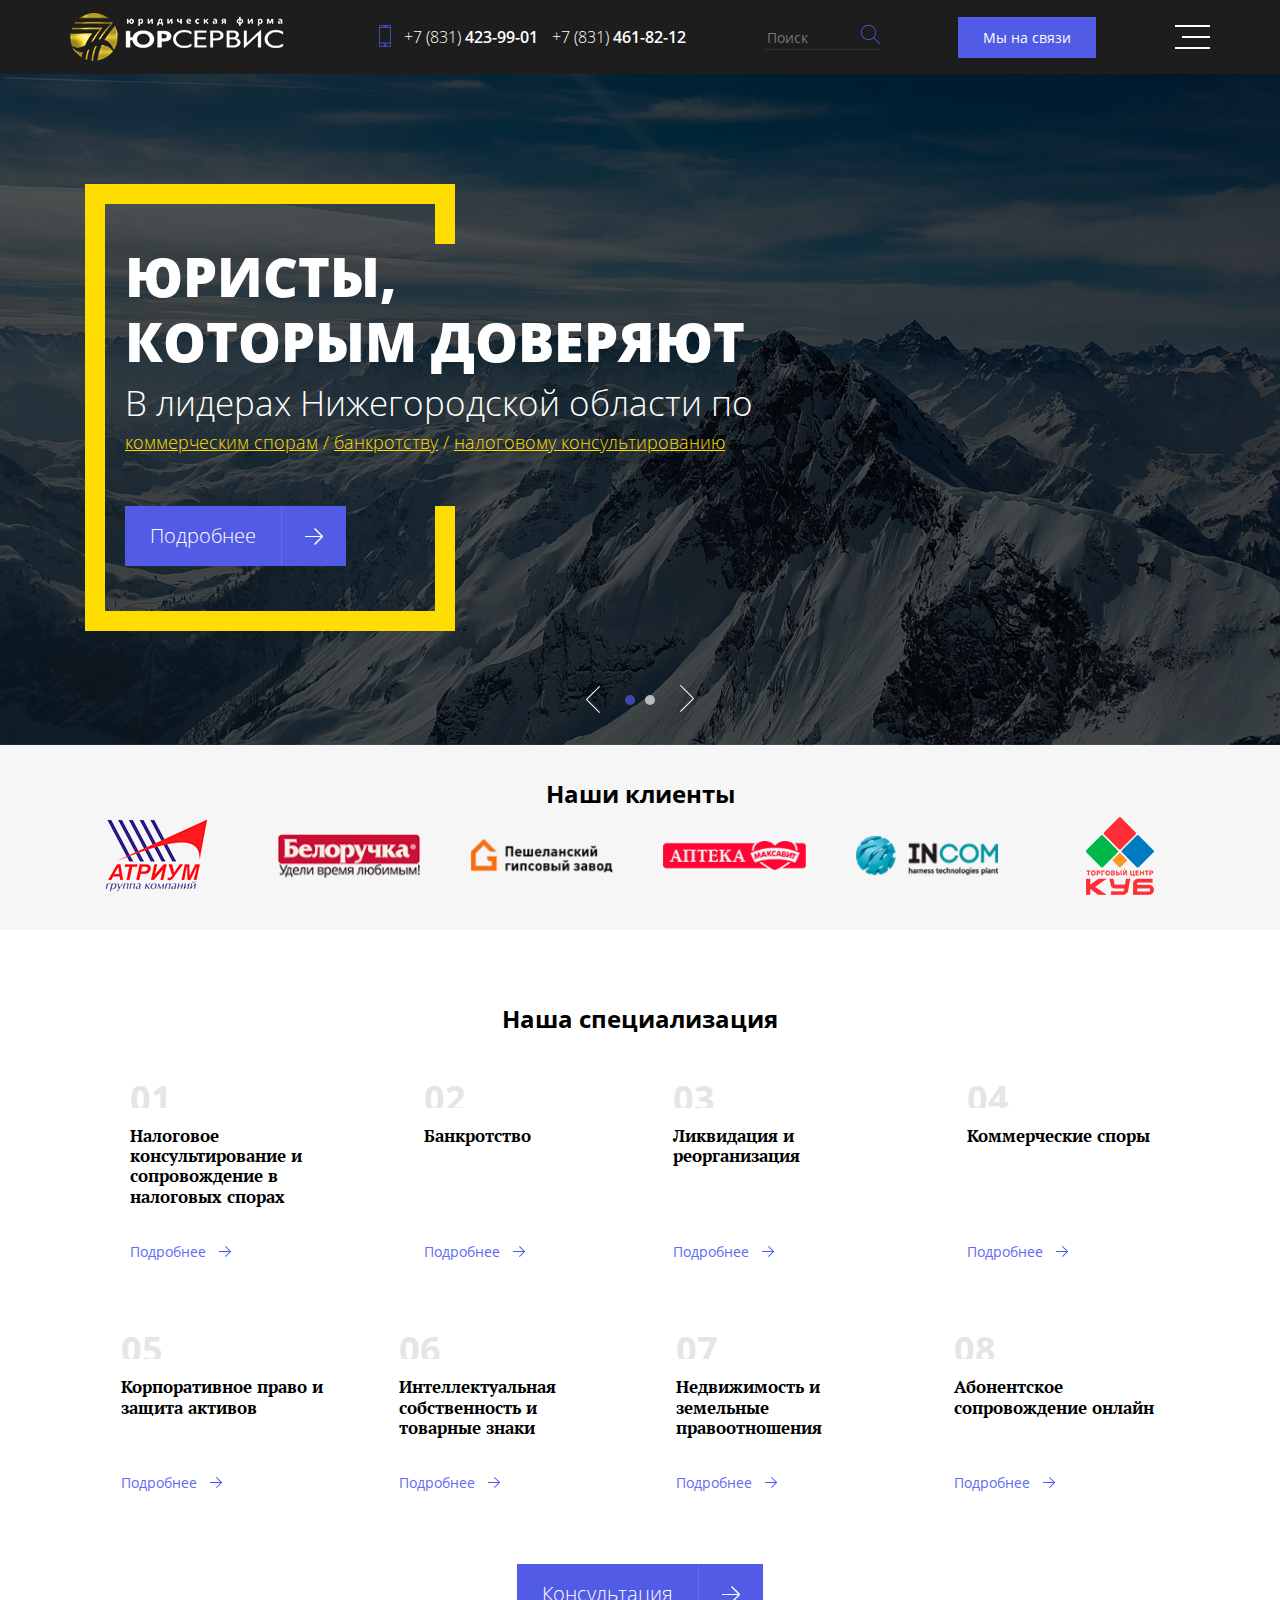
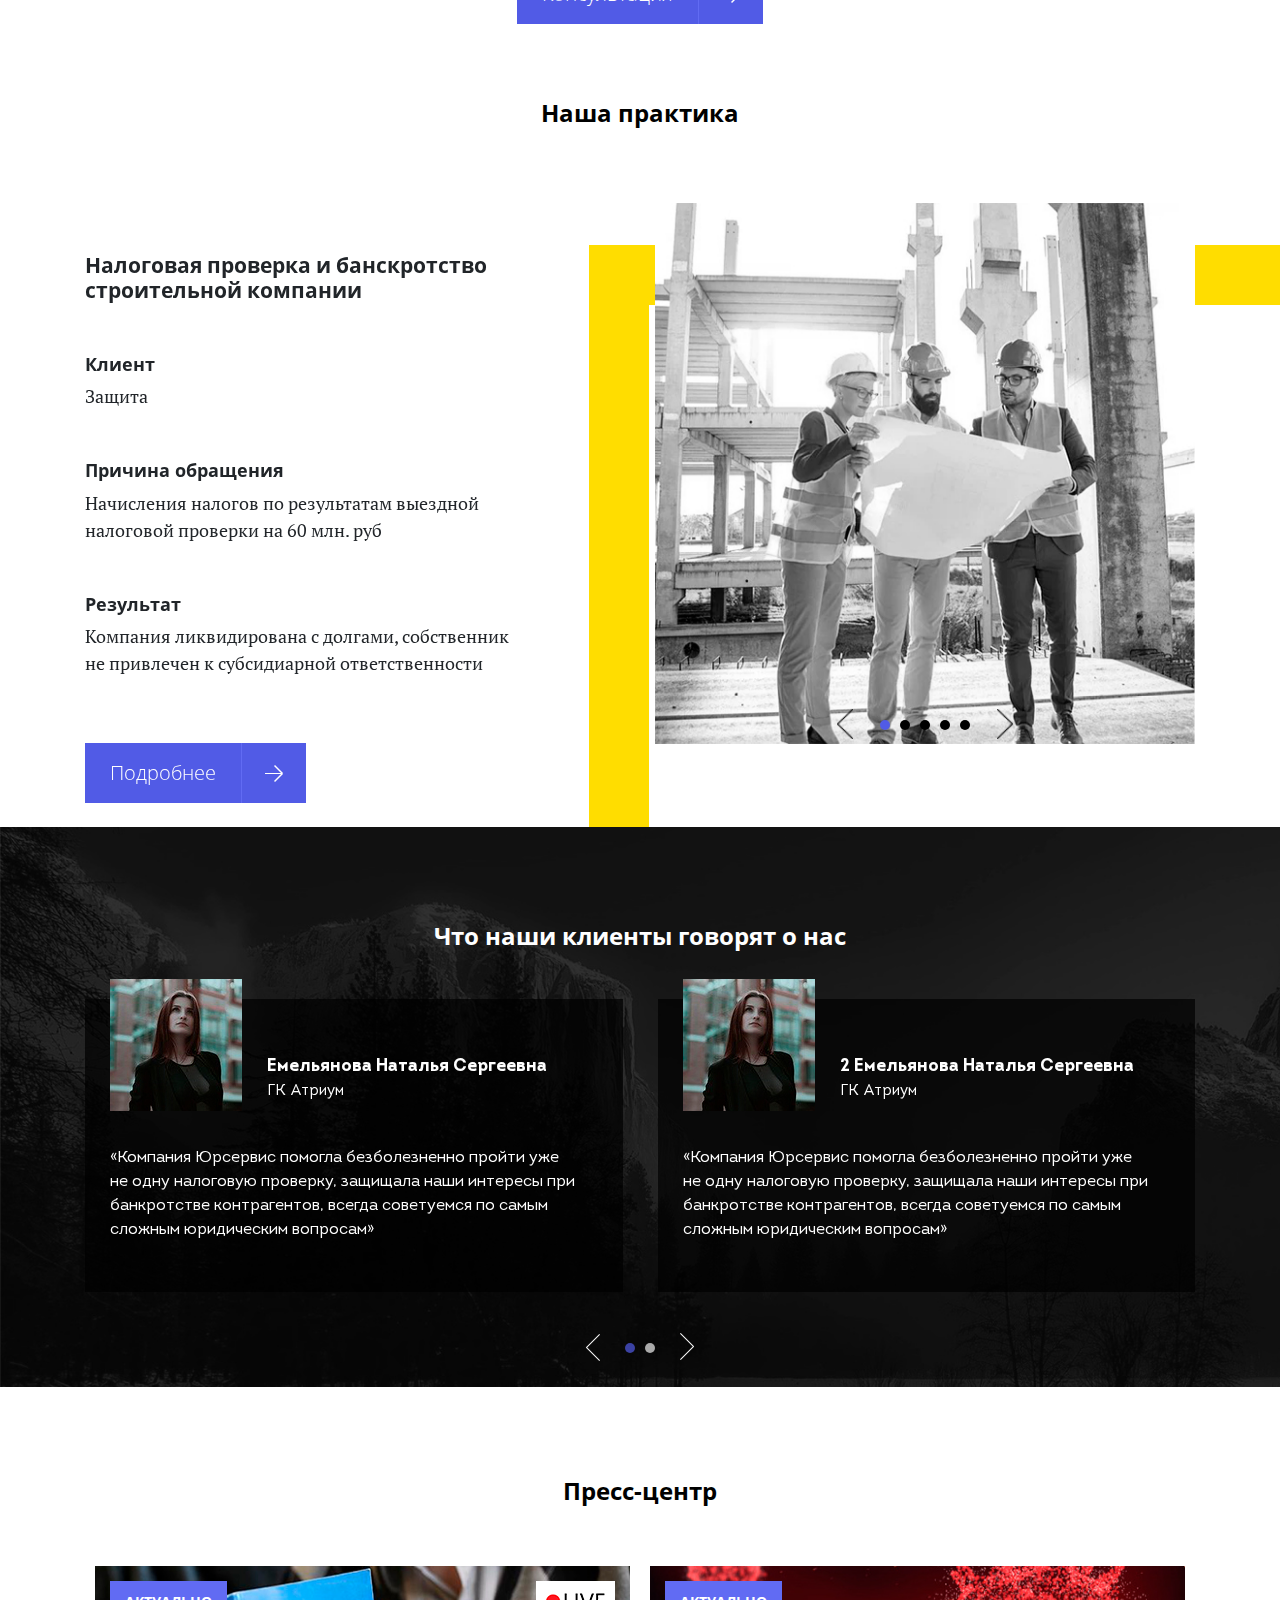
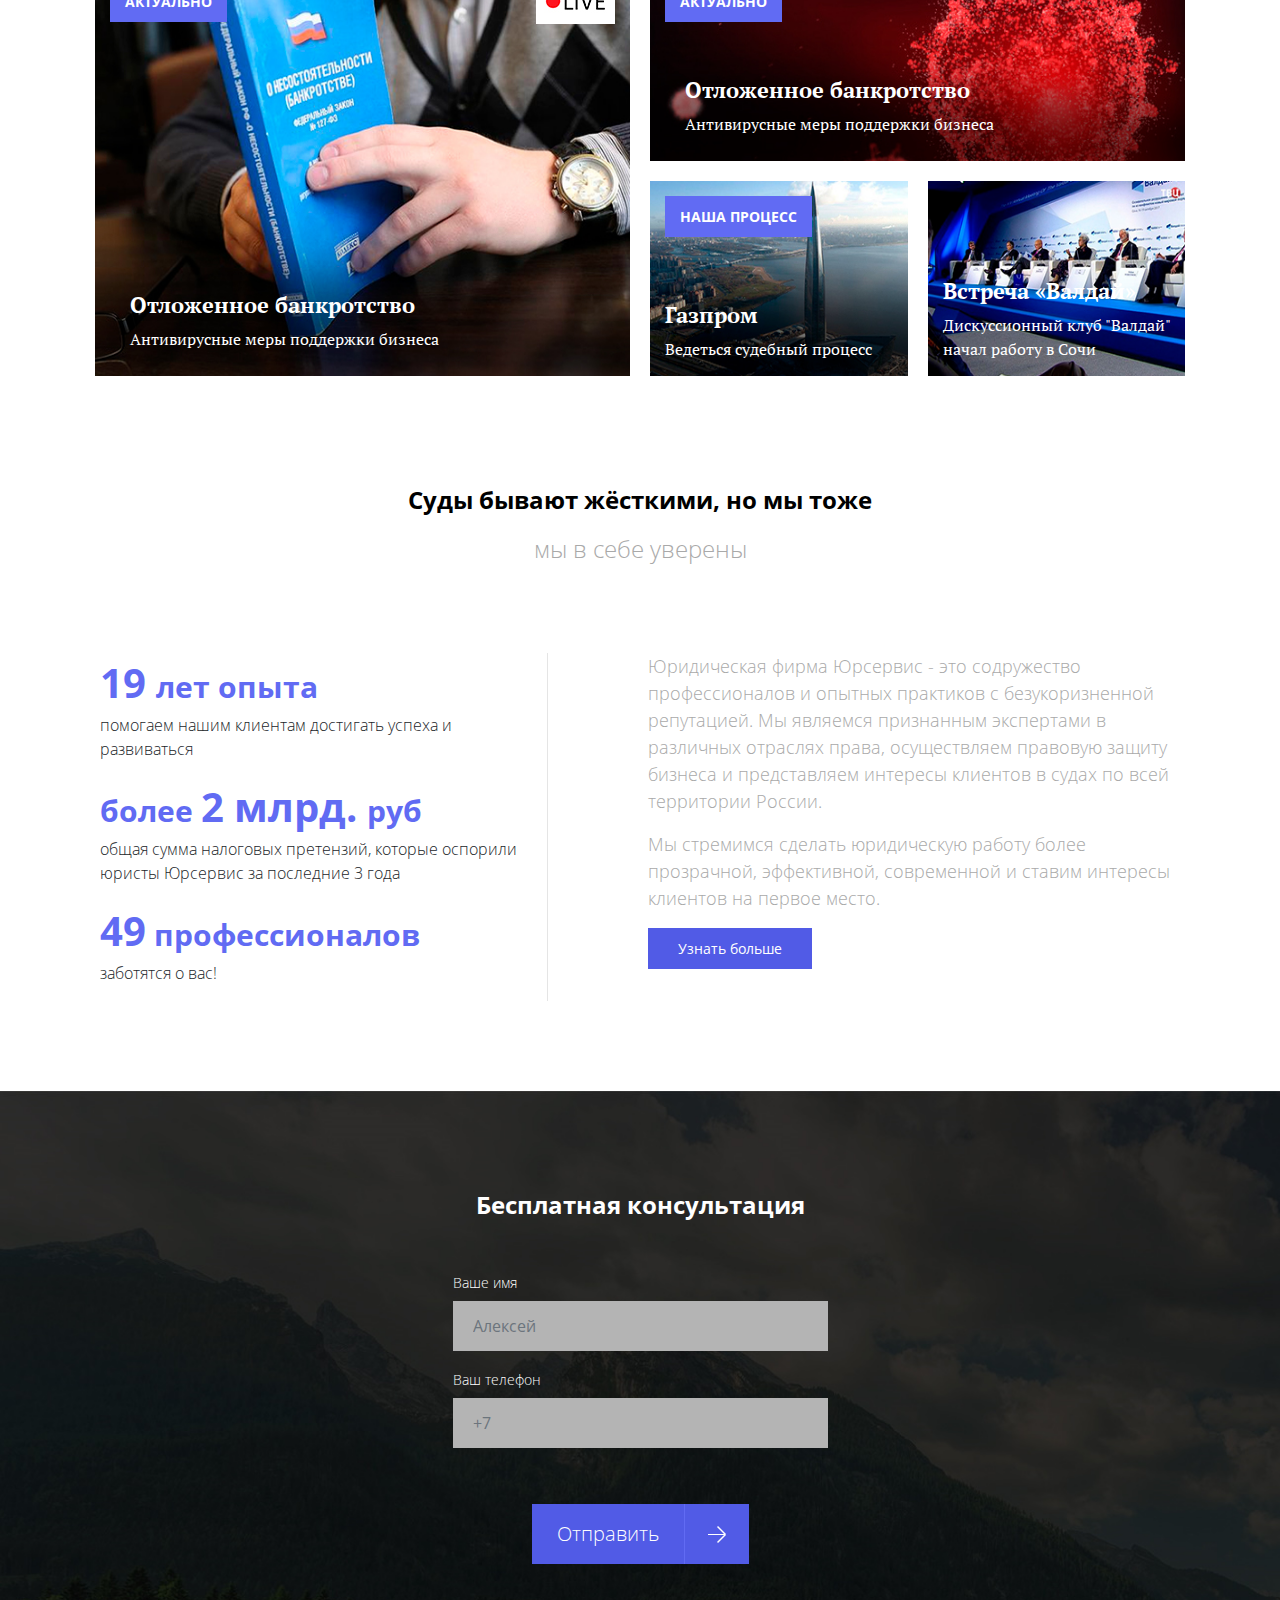
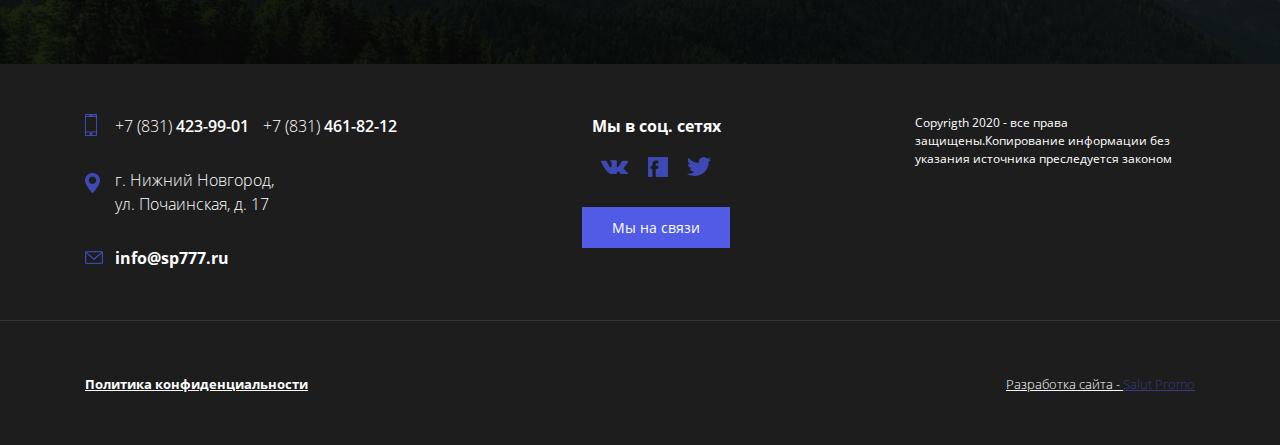
<file: index.html>
<!DOCTYPE html>
<html lang="en">
<head>
    <meta charset="UTF-8">
    <meta name="viewport" content="width=device-width, initial-scale=1.0">
    <title>>Юридическая компания ЮРСЕРВИС</title>
    <link rel="stylesheet" href="assets/css/bootstrap.min.css">
    <link rel="stylesheet" href="assets/css/style.css">
    <link rel="stylesheet" href="assets/css/responce.css">
    <link rel="stylesheet" href="assets/css/fonts.css">
    <link rel="stylesheet" href="assets/css/owl/owl.carousel.min.css">
    <link rel="stylesheet" href="assets/css/owl/owl.theme.default.min.css">
</head>
<body>
    <header>
        <nav class="navbar">
            <div class="container">
                <a class="navbar-brand" href="#"><img src="assets/images/logo.png" alt=""></a>
                <div class="contacts-phone">
                    <a href="">+7 (831) <b>423-99-01</b></a>
                    <a href="">+7 (831) <b> 461-82-12</b></a>
                </div>
                <div class="search-form">
                    <input type="text" placeholder="Поиск">
                </div>
                <button class="btn-blue sm" data-toggle="modal" data-target="#consultationModal">Мы на связи</button>
                <button class="btn-menu"><span></span></button>
            </div>
        </nav>
        <div class="menu-wrapper">
            <button class="btn-close"></button>
            <div class="search-form">
                <input type="text" placeholder="Поиск">
            </div>
            <ul class="menu">
                <li>О компании</li>
                <li>Услуги</li>
                <li>Практика фирмы</li>
                <li>Вопрос-Ответ</li>
                <li>Новости</li>
                <li>Контакты</li>
            </ul>
            <button class="btn-blue sm" data-toggle="modal" data-target="#consultationModal">Мы на связи</button>
            <div class="contacts-phone">
                <a href="">+7 (831) <b>423-99-01</b></a>
                <a href="">+7 (831) <b> 461-82-12</b></a>
            </div>
        </div>
    </header>

    <section class="carousel">        
        <div class="owl-carousel">
            <div class="carousel-item-wrapper">
                <img src="assets/images/carousel/1.jpg" alt="">
                <div class="container">
                    <div class="border-wrapper">
                        <div class="border-header"></div>
                        <div class="border-content">
                            <h1>Юристы, <br> которым доверяют</h1>
                            <h2>В лидерах Нижегородской области по</h2>
                            <h3><a href="#">коммерческим спорам</a>   /  <a href="#">банкротству</a>   /   <a href="#">налоговому консультированию</a></h3>
                        </div>
                        <div class="border-footer ">
                            <div class="border-content">
                                <button class="btn-blue continue">Подробнее</button>
                            </div>                            
                        </div>
                    </div>
                </div>                
            </div>
            <div class="carousel-item-wrapper">
                <img src="assets/images/carousel/1.jpg" alt="">
                <div class="container">
                    <div class="border-wrapper">
                        <div class="border-header"></div>
                        <div class="border-content">
                            <h1>slide2, <br> которым доверяют</h1>
                            <h2>В лидерах Нижегородской области по</h2>
                            <h3><a href="#">коммерческим спорам</a>   /  <a href="#">банкротству</a>   /   <a href="#">налоговому консультированию</a></h3>
                        </div>
                        <div class="border-footer ">
                            <div class="border-content">
                                <button class="btn-blue continue">Подробнее</button>
                            </div>                            
                        </div>
                    </div>
                </div> 
            </div>
        </div>
        <div class="carousel-nav">
            <div class="carousel-nav-dots"></div>
            <div class="carousel-nav-arrows"></div>
        </div>      
    </section>

    <section class="our-clients">
        <div class="container">
            <h1 class="title">Наши клиенты</h1>
            <div class="owl-carousel">
                <div class="client-item">
                    <img src="assets/images/our-clients/1795.png" alt="">
                </div>
                <div class="client-item">
                    <img src="assets/images/our-clients/333735-proizvoditiel-solienii-ekho-1280x768.png" alt="">
                </div>
                <div class="client-item">
                    <img src="assets/images/our-clients/a648b9028f05658847c905b873c4195e.png" alt="">
                </div>
                <div class="client-item">
                    <img src="assets/images/our-clients/large_logo_cut.png" alt="">
                </div>
                <div class="client-item">
                    <img src="assets/images/our-clients/logo.png" alt="">
                </div>
                <div class="client-item">
                    <img src="assets/images/our-clients/logo_kub.png" alt="">
                </div>
                
            </div>
        </div>
    </section>

    <section class="our-specialization">
        <div class="container">
            <h1 class="title">Наша специализация</h1>
            <div class="specialization-wrapper">
                <a href="#" class="specialization-item">
                    <div class="specialization-item-content">
                        <span class="item-number">01</span>
                        <h4>Налоговое консультирование и сопровождение в налоговых спорах</h4>
                    </div>
                    <button class="btn-simple continue" href="#">Подробнее</button>
                </a>
                <a href="#" class="specialization-item">
                    <div class="specialization-item-content">
                        <span class="item-number">02</span>
                        <h4>Банкротство</h4>
                    </div>
                    <button class="btn-simple continue" href="#">Подробнее</button>
                </a>
                <a href="#" class="specialization-item">
                    <div class="specialization-item-content">
                        <span class="item-number">03</span>
                        <h4>Ликвидация и реорганизация</h4>
                    </div>

                    <button class="btn-simple continue" href="#">Подробнее</button>
                </a>
                <a href="#" class="specialization-item">
                    <div class="specialization-item-content">
                        <span class="item-number">04</span>
                        <h4>Коммерческие споры</h4>
                    </div>
                    <button class="btn-simple continue" href="#">Подробнее</button>
                </a>
                <a href="#" class="specialization-item">
                    <div class="specialization-item-content">
                        <span class="item-number">05</span>
                        <h4>Корпоративное право и защита активов</h4>
                    </div>

                    <button class="btn-simple continue" href="#">Подробнее</button>
                </a>
                <a href="#" class="specialization-item">
                    <div class="specialization-item-content">
                        <span class="item-number">06</span>
                        <h4>Интеллектуальная собственность и товарные знаки</h4>
                    </div>

                    <button class="btn-simple continue" href="#">Подробнее</button>
                </a>
                <a href="#" class="specialization-item">
                    <div class="specialization-item-content">
                        <span class="item-number">07</span>
                        <h4>Недвижимость и земельные правоотношения</h4>
                    </div>

                    <button class="btn-simple continue" href="#">Подробнее</button>
                </a>
                <a href="#" class="specialization-item">
                    <div class="specialization-item-content">
                        <span class="item-number">08</span>
                        <h4>Абонентское сопровождение онлайн</h4>
                    </div>

                    <button class="btn-simple continue" href="#">Подробнее</button>
                </a>
            </div>
            <button class="btn-blue continue">Консультация</button>
        </div>
    </section>

    <section class="our-practice">
        <div class="container">
            <h1 class="title">Наша практика</h1>
            <div class="row practice-slider">
                <div class="col-12 col-sm-5 practice-description">
                    <div class="owl-carousel">
                        <div class="practice-description-item">
                            <h2>Налоговая проверка и банскротство строительной компании</h2>
                            <h3>Клиент</h3>
                            <p>Защита</p>
                            <h3>Причина обращения</h3>
                            <p>Начисления налогов по результатам выездной налоговой проверки на 60 млн. руб</p>
                            <h3>Результат</h3>
                            <p>Компания ликвидирована с долгами, собственник не привлечен к субсидиарной ответственности</p>
                            <button class="btn-blue continue">Подробнее</button>
                        </div>
                        <div class="practice-description-item">
                            <h2>2 Налоговая проверка и банскротство строительной компании</h2>
                            <h3>Клиент</h3>
                            <p>Защита</p>
                            <h3>Причина обращения</h3>
                            <p>Начисления налогов по результатам выездной налоговой проверки на 60 млн. руб</p>
                            <h3>Результат</h3>
                            <p>Компания ликвидирована с долгами, собственник не привлечен к субсидиарной ответственности</p>
                            <button class="btn-blue continue">Подробнее</button>
                        </div>
                        <div class="practice-description-item">
                            <h2>3Налоговая проверка и банскротство строительной компании</h2>
                            <h3>Клиент</h3>
                            <p>Защита</p>
                            <h3>Причина обращения</h3>
                            <p>Начисления налогов по результатам выездной налоговой проверки на 60 млн. руб</p>
                            <h3>Результат</h3>
                            <p>Компания ликвидирована с долгами, собственник не привлечен к субсидиарной ответственности</p>
                            <button class="btn-blue continue">Подробнее</button>
                        </div>
                        <div class="practice-description-item">
                            <h2>4 Налоговая проверка и банскротство строительной компании</h2>
                            <h3>Клиент</h3>
                            <p>Защита</p>
                            <h3>Причина обращения</h3>
                            <p>Начисления налогов по результатам выездной налоговой проверки на 60 млн. руб</p>
                            <h3>Результат</h3>
                            <p>Компания ликвидирована с долгами, собственник не привлечен к субсидиарной ответственности</p>
                            <button class="btn-blue continue">Подробнее</button>
                        </div>
                        <div class="practice-description-item">
                            <h2>5 Налоговая проверка и банскротство строительной компании</h2>
                            <h3>Клиент</h3>
                            <p>Защита</p>
                            <h3>Причина обращения</h3>
                            <p>Начисления налогов по результатам выездной налоговой проверки на 60 млн. руб</p>
                            <h3>Результат</h3>
                            <p>Компания ликвидирована с долгами, собственник не привлечен к субсидиарной ответственности</p>
                            <button class="btn-blue continue">Подробнее</button>
                        </div>

                    </div>
                </div>
                <div class="col-1"></div>
                <div class="col-12 col-sm-6 practice-images">
                    <div class="owl-carousel">
                        <img src="assets/images/our-practice/1.jpg" alt="">
                        <img src="assets/images/our-practice/1.jpg" alt="">
                        <img src="assets/images/our-practice/1.jpg" alt="">
                        <img src="assets/images/our-practice/1.jpg" alt="">
                        <img src="assets/images/our-practice/1.jpg" alt="">
                    </div>
                    <div class="carousel-nav">
                        <div class="carousel-nav-dots"></div>
                        <div class="carousel-nav-arrows"></div>
                    </div> 
                </div>
            </div>
        </div>
    </section>

    <section class="reviews">
        <div class="container">
            <h1 class="title">Что наши клиенты говорят о нас</h1>
            <div class="owl-carousel">
                <div class="review-item">
                    <div class="review-header">
                        <div class="review-image">
                            <img src="assets/images/reviews/business-lady-1584654_640.jpg" alt="">
                        </div>
                        <div class="review-info">
                            <span class="review-name">Емельянова Наталья Сергеевна</span>
                            <span class="review-company">ГК Атриум</span>
                        </div>

                    </div>
                    <div class="review-content">
                        «Компания Юрсервис помогла безболезненно пройти уже не одну налоговую проверку, защищала наши интересы при банкротстве контрагентов, всегда советуемся по самым сложным юридическим вопросам»
                    </div>                    
                </div>
                <div class="review-item">
                    <div class="review-header">
                        <div class="review-image">
                            <img src="assets/images/reviews/business-lady-1584654_640.jpg" alt="">
                        </div>
                        <div class="review-info">
                            <span class="review-name">2 Емельянова Наталья Сергеевна</span>
                            <span class="review-company">ГК Атриум</span>
                        </div>

                    </div>
                    <div class="review-content">
                        «Компания Юрсервис помогла безболезненно пройти уже не одну налоговую проверку, защищала наши интересы при банкротстве контрагентов, всегда советуемся по самым сложным юридическим вопросам»
                    </div>                    
                </div>
                <div class="review-item">
                    <div class="review-header">
                        <div class="review-image">
                            <img src="assets/images/reviews/business-lady-1584654_640.jpg" alt="">
                        </div>
                        <div class="review-info">
                            <span class="review-name">3 Емельянова Наталья Сергеевна</span>
                            <span class="review-company">ГК Атриум</span>
                        </div>

                    </div>
                    <div class="review-content">
                        «Компания Юрсервис помогла безболезненно пройти уже не одну налоговую проверку, защищала наши интересы при банкротстве контрагентов, всегда советуемся по самым сложным юридическим вопросам»
                    </div>                    
                </div>
                <div class="review-item">
                    <div class="review-header">
                        <div class="review-image">
                            <img src="assets/images/reviews/business-lady-1584654_640.jpg" alt="">
                        </div>
                        <div class="review-info">
                            <span class="review-name">4 Емельянова Наталья Сергеевна</span>
                            <span class="review-company">ГК Атриум</span>
                        </div>

                    </div>
                    <div class="review-content">
                        «Компания Юрсервис помогла безболезненно пройти уже не одну налоговую проверку, защищала наши интересы при банкротстве контрагентов, всегда советуемся по самым сложным юридическим вопросам»
                    </div>                    
                </div>
            </div>
            <div class="carousel-nav">
                <div class="carousel-nav-dots"></div>
                <div class="carousel-nav-arrows"></div>
            </div> 
        </div>
    </section>

    <section class="press-center">
        <div class="container">
            <h1 class="title">Пресс-центр</h1>
            <div class="press-center-wrapper">
                <div class="press-center-item big tag-actual tag-live">
                    
                    <div class="press-center-item-description">
                        <img src="assets/images/press-center/1.jpg" alt="">
                        <div class="press-center-item-description-text">
                            <h2>Отложенное банкротство</h2>
                            <p>Антивирусные меры поддержки бизнеса</p>
                            <a href="#">Подробнее</a>
                        </div>
                    </div>
                </div>
                <div class="press-center-item-right-side">
                    <div class="press-center-item large tag-actual">
                        <div class="press-center-item-description">
                            <img src="assets/images/press-center/2.jpg" alt="">
                            <div class="press-center-item-description-text">
                                <h2>Отложенное банкротство</h2>
                                <p>Антивирусные меры поддержки бизнеса</p>
                                <a href="#">Подробнее</a>
                            </div>
                        </div>                        
                    </div>
                    <div class="press-center-item sm tag-our ">
                        
                        <div class="press-center-item-description">
                            <img src="assets/images/press-center/3.jpg" alt="">
                            <div class="press-center-item-description-text">
                                <h2>Газпром</h2>
                                <p>Ведеться судебный процесс</p>
                                <a href="#">Подробнее</a>
                            </div>
                        </div>  
                    </div>
                    <div class="press-center-item sm">
                        
                        <div class="press-center-item-description">
                            <img src="assets/images/press-center/4.jpg" alt="">
                            <div class="press-center-item-description-text">
                                <h2>Встреча «Валдай»</h2>
                                <p>Дискуссионный клуб "Валдай" начал работу в Сочи</p>
                                <a href="#">Подробнее</a>
                            </div>
                        </div> 
                    </div>
                </div>
            </div>            
        </div>
    </section>
    
    <section class="about-us">
        <div class="container">
            <h1 class="title">Суды бывают жёсткими, но мы тоже</h1>
            <h2 class="sub-title">мы в себе уверены</h2>
            <div class="row">
                <div class="col col-12 col-sm-5">
                    <p>
                        <span class="blue-text"><span class="big-text">19 </span>лет опыта</span>
                        помогаем нашим клиентам
                        достигать успеха и
                        развиваться
                    </p>
                    <p>
                        <span class="blue-text">более <span class="big-text">2 млрд. </span>руб</span>
                        общая сумма налоговых
                        претензий, которые оспорили
                        юристы Юрсервис за последние
                        3 года
                    </p>
                    <p>
                        <span class="blue-text"><span class="big-text">49</span> профессионалов</span>
                        заботятся о вас!
                    </p>
                </div>
                <div class="col col-12 col-sm-7">
                    <p>
                        Юридическая фирма Юрсервис - это содружество профессионалов и опытных практиков с безукоризненной репутацией. Мы являемся признанным экспертами в различных отраслях права, осуществляем правовую защиту бизнеса и представляем интересы клиентов в судах по всей территории России.
                    </p>
                    <p>
                        Мы стремимся сделать юридическую работу более прозрачной, эффективной, современной и ставим интересы клиентов на первое место.
                    </p>
                    <button class="btn-blue">Узнать больше</button>
                </div>
            </div>
        </div>
    </section>

    <section class="consultation">
        <div class="container">
            <h1 class="title">Бесплатная консультация</h1>
            <div class="form-wrapper">
                <form class="consultation-form" action="">
                    <div class="form-group">
                        <label>Ваше имя</label>
                        <input type="text" class="form-control" placeholder="Алексей">
                    </div>
                    <div class="form-group">
                        <label >Ваш телефон</label>
                        <input type="tel" class="form-control" placeholder="+7">
                    </div>
                    <button class="btn-blue continue">Отправить</button>
                </form>
            </div>

        </div>
    </section>

    <div class="modal fade" id="consultationModal" tabindex="-1" role="dialog" aria-labelledby="exampleModalLabel" aria-hidden="true">
        <div class="modal-dialog">
          <div class="modal-content">
            <div class="modal-header">              
              <button type="button" class="close" data-dismiss="modal" aria-label="Close">
                <span aria-hidden="true">&times;</span>
              </button>
            </div>
            <div class="modal-body">
                <h1 class="title">Бесплатная консультация</h1>
                <div class="form-wrapper">
                    <form class="consultation-form" action="">
                        <div class="form-group">
                            <label>Ваше имя</label>
                            <input type="text" class="form-control" placeholder="Алексей">
                        </div>
                        <div class="form-group">
                            <label >Ваш телефон</label>
                            <input type="tel" class="form-control" placeholder="+7">
                        </div>
                        <button class="btn-blue continue">Отправить</button>
                    </form>
                </div>
                <span class="politics">Нажимая на кнопку, Вы соглашаетесь с <a href="">политикой конфиденциальности</a></span>
            </div>
        </div>
        </div>
        </div>

    <footer>
        <div class="container">
            <div class="footer-wrapper">
                <div class="footer-item">
                    <div class="contacts-phone">
                        <a href="">+7 (831) <b>423-99-01</b></a>
                        <a href="">+7 (831) <b> 461-82-12</b></a>
                    </div>
                    <div class="contacts-adress">
                        г. Нижний Новгород, <br> ул. Почаинская, д. 17
                    </div>
                    <div class="contacts-email">
                        info@sp777.ru
                    </div>
                </div>
                <div class="footer-item social">
                    <span>Мы в соц. сетях</span>
                    <div class="social-links">
                        <a href=""><img src="assets/images/icons/vk.png" alt=""></a>
                        <a href=""><img src="assets/images/icons/fb.png" alt=""></a>
                        <a href=""><img src="assets/images/icons/tw.png" alt=""></a>
                    </div>
                    <button class="btn-blue">Мы на связи</button>
                </div>
                <div class="footer-item copyright">
                    <p>Copyrigth 2020 - все права защищены.Копирование информации без указания источника преследуется законом</p>
                </div>
            </div>
        </div>
        <div class="border-line"></div>
        <div class="container">
            <div class="footer-wrapper footer-down">
                <div class="footer-item">
                    <a href="">Политика конфиденциальности</a>
                </div>
                <div class="footer-item">
                    <a href="">Разработка сайта - <span>Salut Promo</span></a>
                </div>
            </div>
        </div>
    </footer>

    <script src="assets/js/popper.min.js"></script>
    <script src="assets/js/jquery-3.4.1.min.js"></script>
    <script src="assets/js/bootstrap.min.js"></script>
    <script src="assets/js/owl.carousel.min.js"></script>
    <script src="assets/js/main.js"></script>
</body>
</html>
</file>
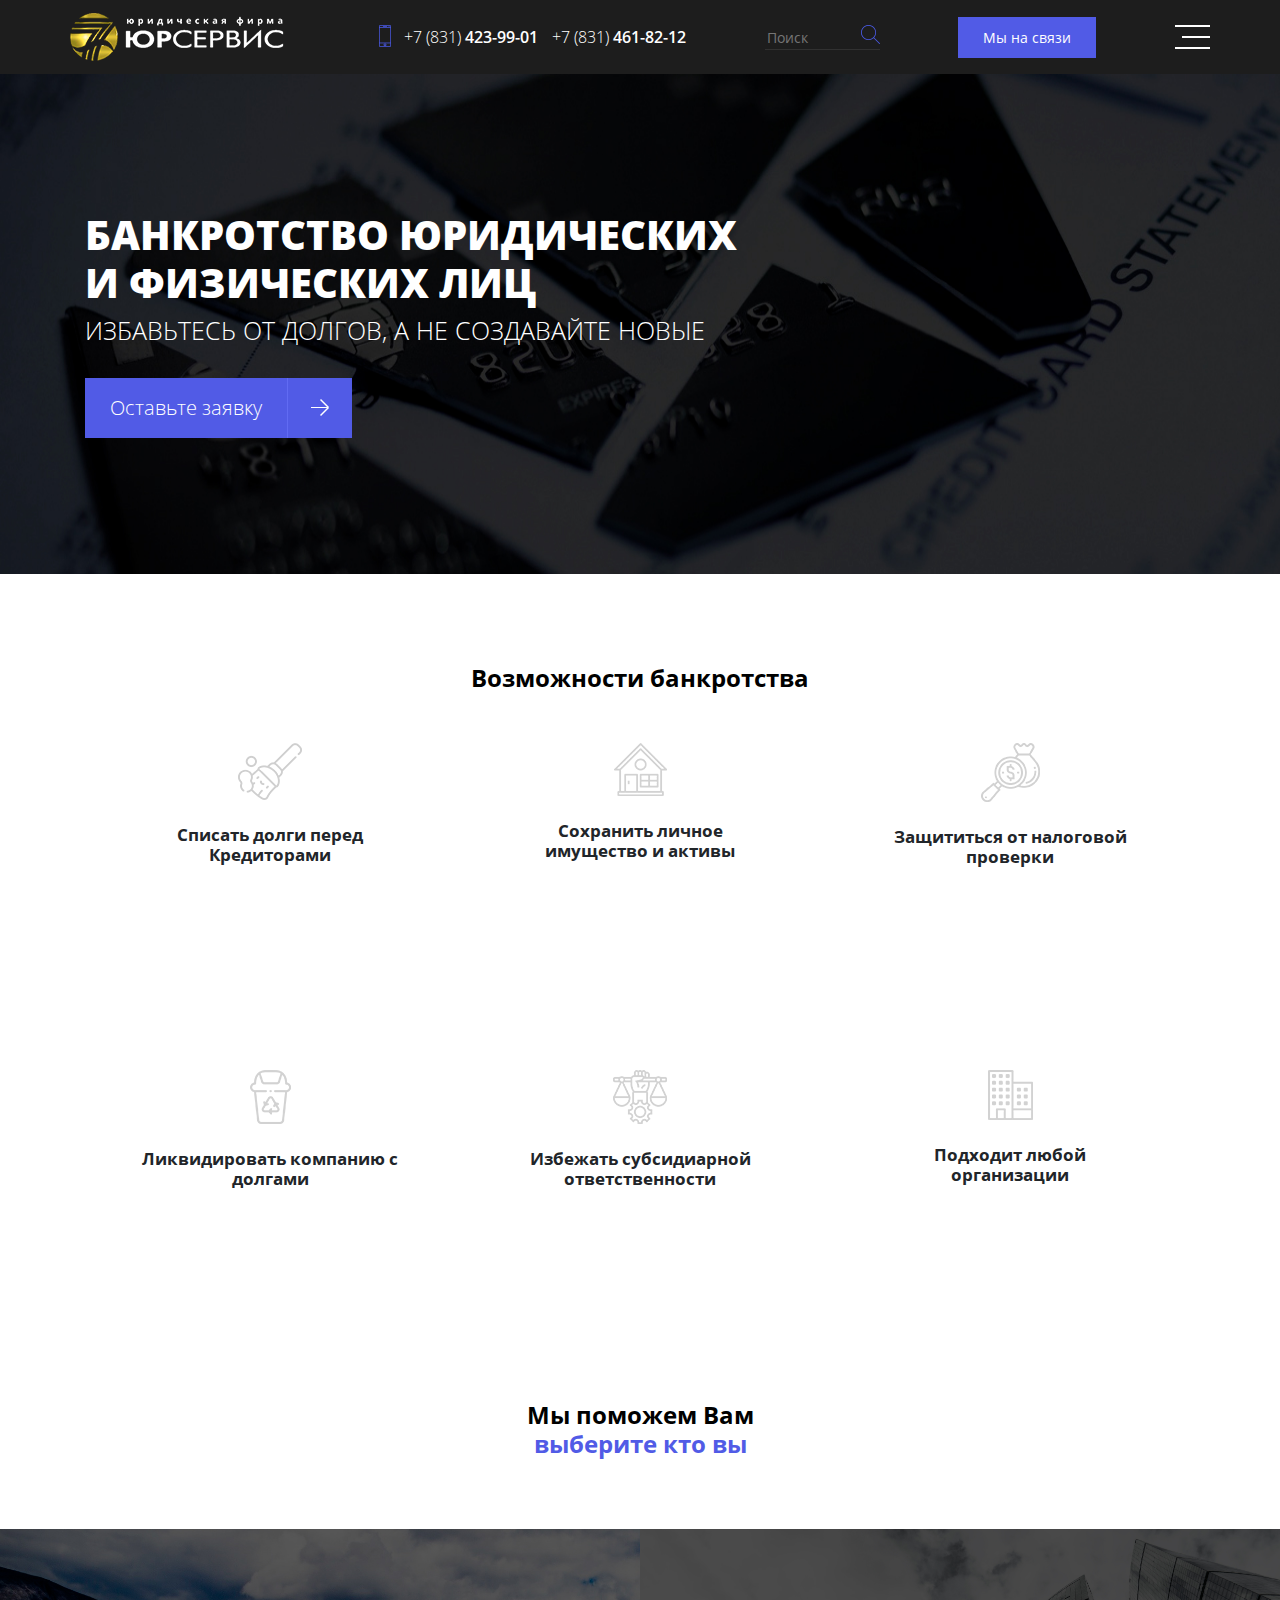
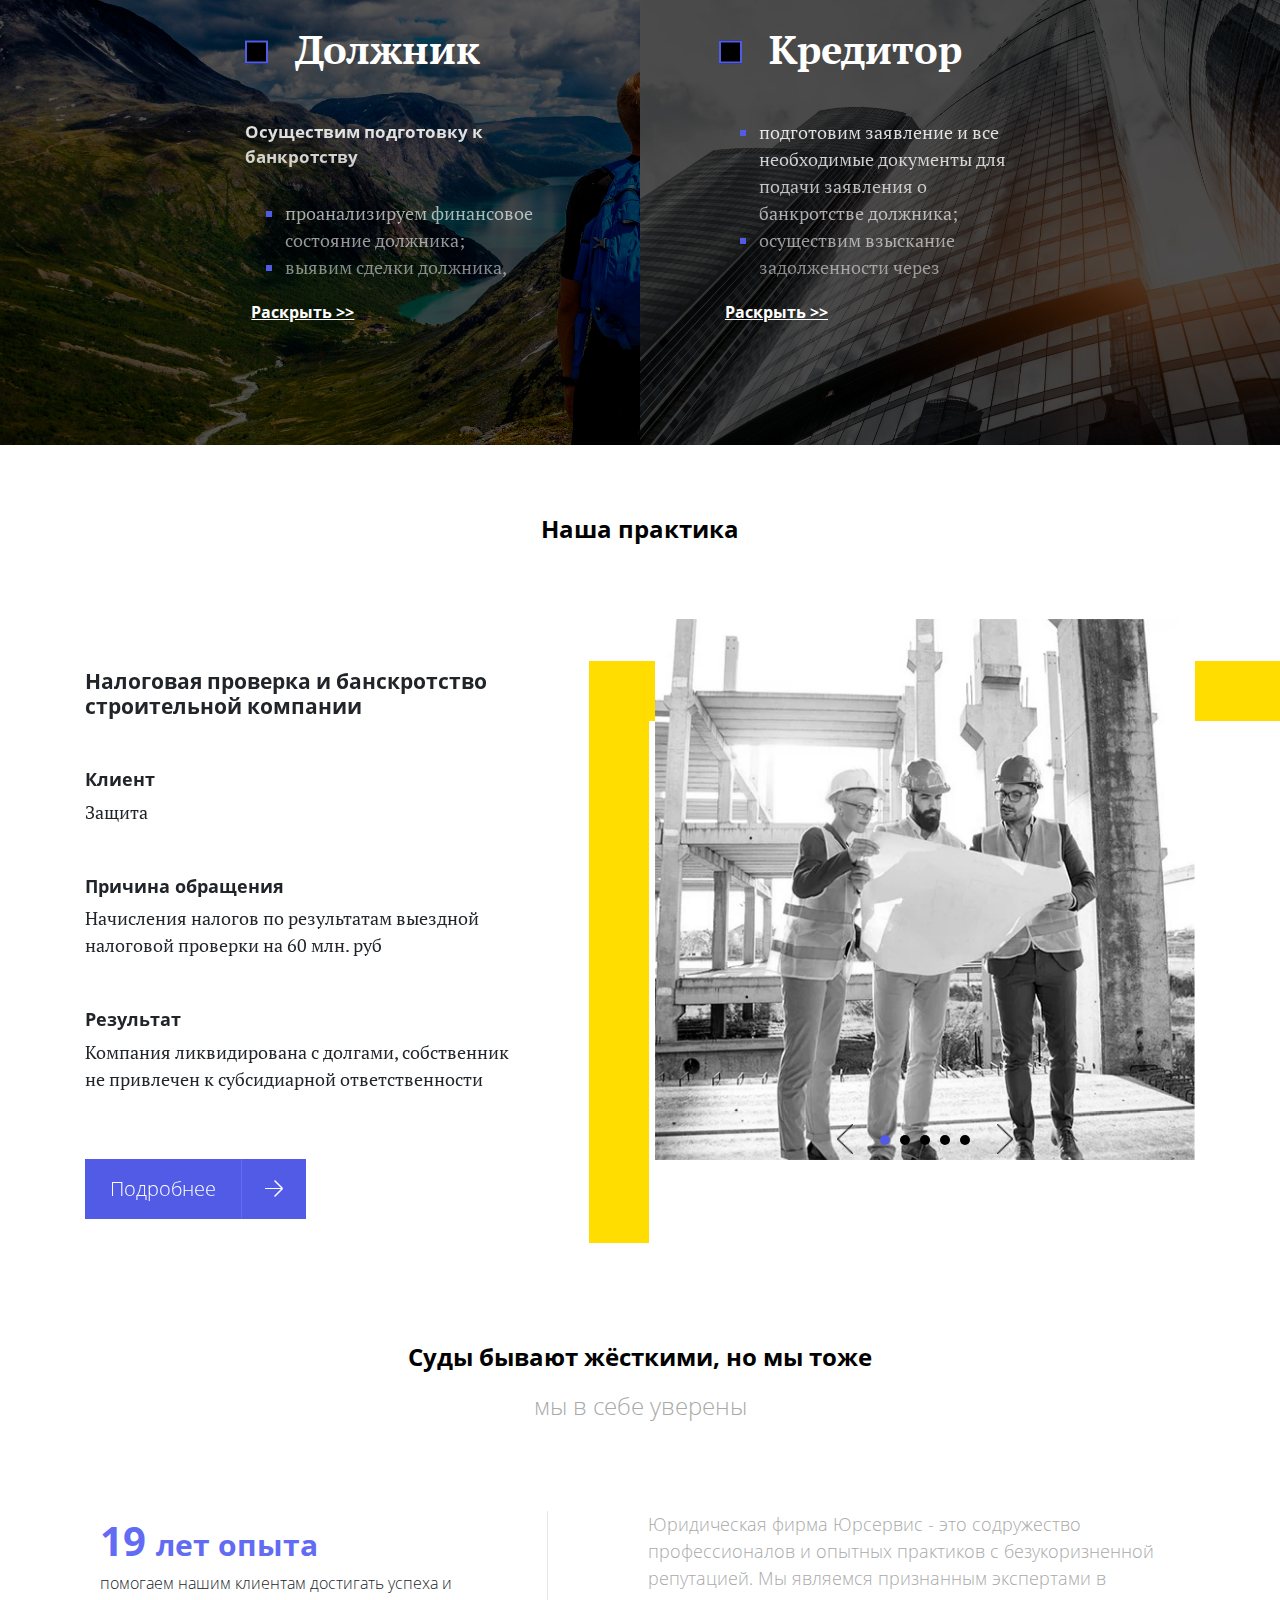
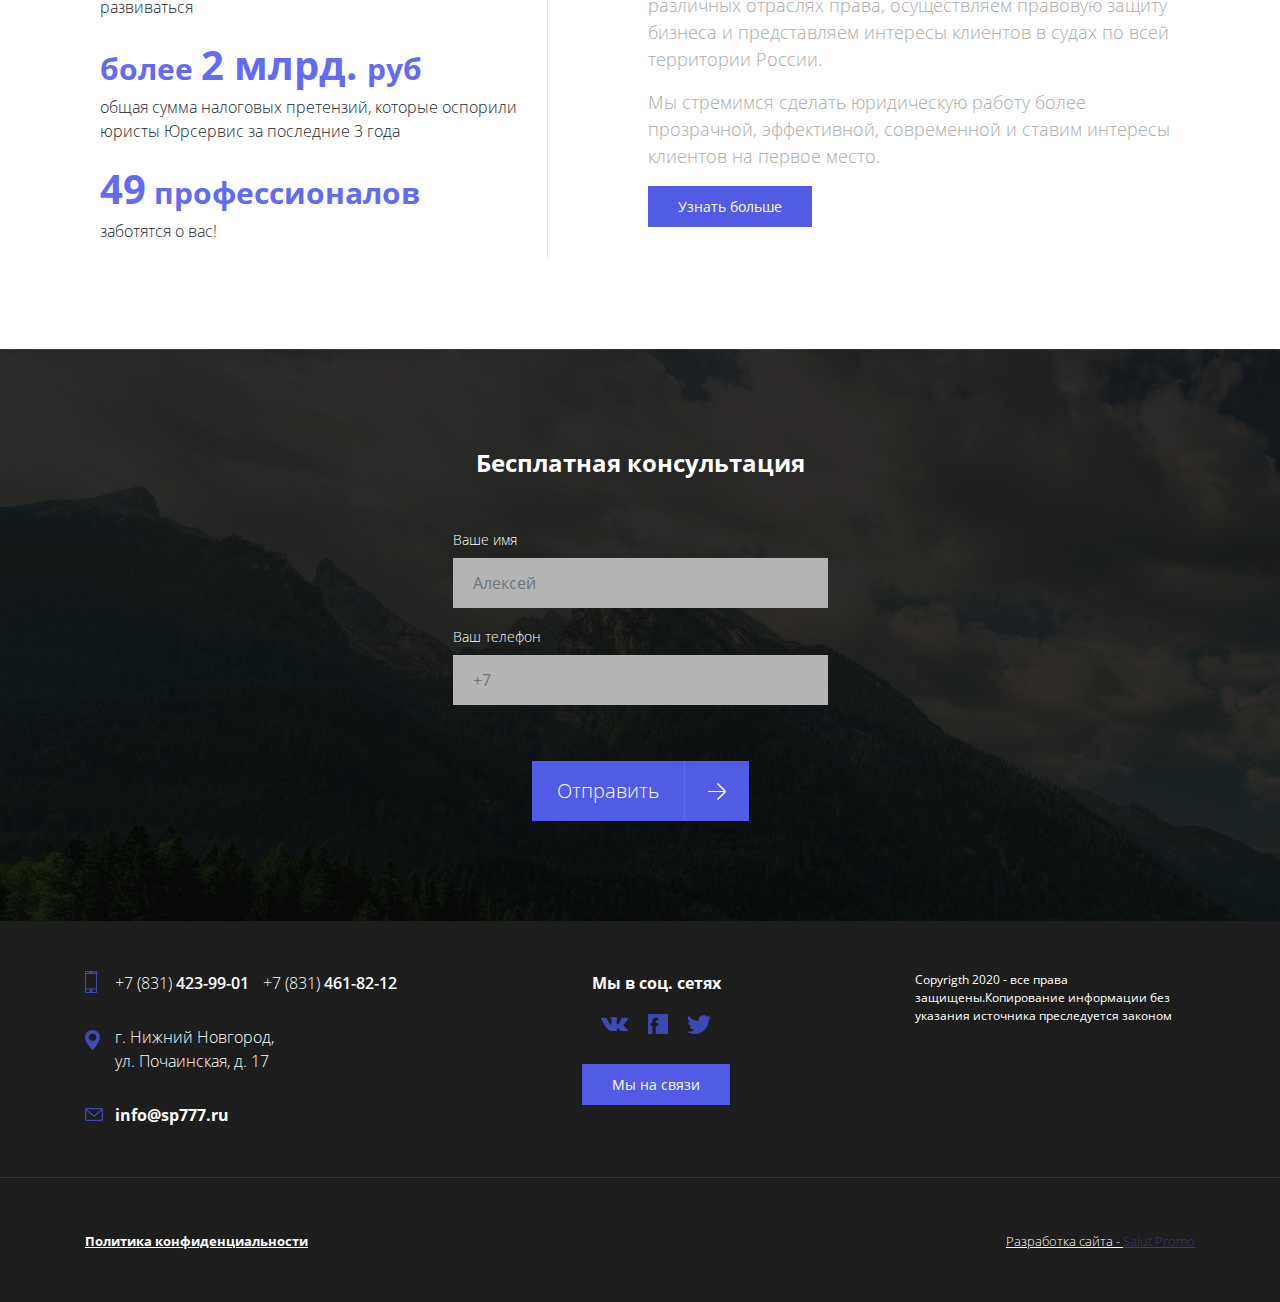
<file: bankruptcy.html>
<!DOCTYPE html>
<html lang="en">
<head>
    <meta charset="UTF-8">
    <meta name="viewport" content="width=device-width, initial-scale=1.0">
    <title>>Юридическая компания ЮРСЕРВИС</title>
    <link rel="stylesheet" href="assets/css/bootstrap.min.css">
    <link rel="stylesheet" href="assets/css/style.css">
    <link rel="stylesheet" href="assets/css/responce.css">
    <link rel="stylesheet" href="assets/css/fonts.css">
    <link rel="stylesheet" href="assets/css/owl/owl.carousel.min.css">
    <link rel="stylesheet" href="assets/css/owl/owl.theme.default.min.css">
</head>
<body>
    <header>
        <nav class="navbar">
            <div class="container">
                <a class="navbar-brand" href="#"><img src="assets/images/logo.png" alt=""></a>
                <div class="contacts-phone">
                    <a href="">+7 (831) <b>423-99-01</b></a>
                    <a href="">+7 (831) <b> 461-82-12</b></a>
                </div>
                <div class="search-form">
                    <input type="text" placeholder="Поиск">
                </div>
                <button class="btn-blue sm" data-toggle="modal" data-target="#consultationModal">Мы на связи</button>
                <button class="btn-menu"><span></span></button>
            </div>
        </nav>
        <div class="menu-wrapper">
            <button class="btn-close"></button>
            <div class="search-form">
                <input type="text" placeholder="Поиск">
            </div>
            <ul class="menu">
                <li>О компании</li>
                <li>Услуги</li>
                <li>Практика фирмы</li>
                <li>Вопрос-Ответ</li>
                <li>Новости</li>
                <li>Контакты</li>
            </ul>
            <button class="btn-blue sm" data-toggle="modal" data-target="#consultationModal">Мы на связи</button>
            <div class="contacts-phone">
                <a href="">+7 (831) <b>423-99-01</b></a>
                <a href="">+7 (831) <b> 461-82-12</b></a>
            </div>
        </div>
    </header>

    <section class="page-title-section size-large">
        <img src="assets/images/page-title/4-Банкротство-физ-лиц.jpg" alt="">
        <div class="container">            
            <h1>Банкротство юридических <br> и физических лиц</h1>
            <h2>Избавьтесь от долгов, а не создавайте новые</h2>
            <button href="#" class="btn-blue continue">Оставьте заявку</button>
        </div>
    </section>

    <section class="bankruptcy-sect">
        <div class="container">
            <h1 class="title">Возможности банкротства</h1>
            <div class="bankruptcy-wrapper">
                <div class="bankruptcy-item">
                    <img src="assets/images/icons/bankruptcy/1.png" alt="">
                    <h1>Списать долги перед Кредиторами</h1>
                    <p>По результатам банкротства все непогашенные долги организации подлежат списанию, в том числе налоговые обязательства, долги перед банками и иными кредиторами</p>
                </div>
                <div class="bankruptcy-item">
                    <img src="assets/images/icons/bankruptcy/2.png" alt="">
                    <h1>Сохранить личное имущество и активы</h1>
                    <p>Lorem ipsum, dolor sit amet consectetur adipisicing elit. Rerum ullam doloremque, iusto nulla omnis, autem veritatis quidem itaque excepturi, reprehenderit tempore aspernatur? Sunt cumque placeat, iusto ab dolor quibusdam ducimus!</p>
                </div>
                <div class="bankruptcy-item">
                    <img src="assets/images/icons/bankruptcy/3.png" alt="">
                    <h1>Защититься от налоговой проверки</h1>
                    <p>Lorem ipsum, dolor sit amet consectetur adipisicing elit. Rerum ullam doloremque, iusto nulla omnis, autem veritatis quidem itaque excepturi, reprehenderit tempore aspernatur? Sunt cumque placeat, iusto ab dolor quibusdam ducimus!</p>
                </div>
                <div class="bankruptcy-item">
                    <img src="assets/images/icons/bankruptcy/4.png" alt="">
                    <h1>Ликвидировать компанию с долгами</h1>
                    <p>Lorem ipsum, dolor sit amet consectetur adipisicing elit. Rerum ullam doloremque, iusto nulla omnis, autem veritatis quidem itaque excepturi, reprehenderit tempore aspernatur? Sunt cumque placeat, iusto ab dolor quibusdam ducimus!</p>
                </div>
                <div class="bankruptcy-item">
                    <img src="assets/images/icons/bankruptcy/5.png" alt="">
                    <h1>Избежать субсидиарной ответственности</h1>
                    <p>Lorem ipsum, dolor sit amet consectetur adipisicing elit. Rerum ullam doloremque, iusto nulla omnis, autem veritatis quidem itaque excepturi, reprehenderit tempore aspernatur? Sunt cumque placeat, iusto ab dolor quibusdam ducimus!</p>
                </div>
                <div class="bankruptcy-item">
                    <img src="assets/images/icons/bankruptcy/6.png" alt="">
                    <h1>Подходит любой организации</h1>
                    <p>Lorem ipsum, dolor sit amet consectetur adipisicing elit. Rerum ullam doloremque, iusto nulla omnis, autem veritatis quidem itaque excepturi, reprehenderit tempore aspernatur? Sunt cumque placeat, iusto ab dolor quibusdam ducimus!</p>
                </div>
            </div>
        </div>
    </section>

    <section class="bankruptcy-who">
        <div class="container">
            <h1 class="title">Мы поможем Вам <br> <b>выберите кто вы</b></h1>
        </div>
        <div class="row">
            <div class="col col-12 col-sm-6">
                <div class="container">
                    <button class="btn-close"></button>
                    <span class="bankruptcy-who-title">Должник</span>
                    
                    <div class="bankruptcy-who-description">
                        <span class="bankruptcy-who-list-title">Осуществим подготовку к банкротству</span>
                        <ul>
                            <li>проанализируем финансовое состояние должника;</li>
                            <li>выявим сделки должника, которые могут быть оспорены
                                арбитражным управляющим и кредиторами, дадим
                                рекомендации по устранению нарушений законодательства;</li>
                            <li>определим риски привлечения к субсидиарной и уголовной
                                ответственности;</li>
                            <li>выработаем комплексную стратегию банкротства;</li>
                        </ul>
                        <span class="bankruptcy-who-list-title">Проведем банкротство</span>
                        <ul>
                            <li>произведем подготовку документации для подачи заявления</li>
                            <li>о банкротстве должника;</li>
                            <li>представим интересы должника при взаимодействии
                                с кредиторами, арбитражным управляющим и судом;</li>
                            <li>отстоим сделки должника в суде;</li>
                            <li>осуществим юридическую поддержку в процессе торгов
                                по реализации имущества должника.</li>
                        </ul>
                        <span class="bankruptcy-who-list-title">Защитим бенефициаров должника от субсидиарной и деликтной ответственности:</span>
                        <ul>
                            <li>выявим основания для привлечения к субсидиарной
                                ответственности бенефициаров должника и выработаем
                                стратегию по минимизации рисков;</li>
                            <li>проанализируем документацию должника и сформируем рекомендации по её восстановлению;</li>
                            <li>сопроводим интересы бенефициаров должника как
                                в конкретном споре, так и в банкротстве в целом.</li>
                        </ul>
                        <button class="btn-blue continue">Оставьте заявку</button>
                    </div>
                    <button class="bankruptcy-who-description-open">Раскрыть >></button>
                </div>

            </div>
            <div class="col col-12 col-sm-6">
                <div class="container">
                    <button class="btn-close"></button>
                    <span class="bankruptcy-who-title">Кредитор</span>
                    
                    <div class="bankruptcy-who-description">
                        
                        <ul>
                            <li>подготовим заявление и все необходимые документы для подачи заявления о банкротстве должника;</li>
                            <li>осуществим взыскание задолженности через банкротство;</li>
                            <li>определим риски привлечения к субсидиарной и уголовной
                                ответственности;</li>
                            <li>оспорим сделки должника в суде;</li>
                            <li>осуществим розыск и возврат выведенных активов;</li>
                            <li>поспособствуем в назначении профессионального арбитражного управляющего;</li>
                            <li>осуществим представление Ваших интересов на собрании кредиторов;</li>
                            <li>недопустим включения аффилированных кредиторов в реестр требований;</li>
                            <li>привлечем бенефициаров должника к субсидиарной и деликтной ответственности;</li>
                            <li>оспорим результаты торгов;</li>
                            <li>представим Ваши интересы в обособленных спорах;</li>
                            <li>проведем анализ взаимозависимости должника с другими кредиторами и бенефициарами.</li>
                        </ul>
                        <button class="btn-blue continue">Оставьте заявку</button>
                    </div>
                    <button class="bankruptcy-who-description-open">Раскрыть >></button>
                </div>
            </div>
        </div>
    </section>
    <section class="our-practice">
        <div class="container">
            <h1 class="title">Наша практика</h1>
            <div class="row practice-slider">
                <div class="col-12 col-sm-5 practice-description">
                    <div class="owl-carousel">
                        <div class="practice-description-item">
                            <h2>Налоговая проверка и банскротство строительной компании</h2>
                            <h3>Клиент</h3>
                            <p>Защита</p>
                            <h3>Причина обращения</h3>
                            <p>Начисления налогов по результатам выездной налоговой проверки на 60 млн. руб</p>
                            <h3>Результат</h3>
                            <p>Компания ликвидирована с долгами, собственник не привлечен к субсидиарной ответственности</p>
                            <button class="btn-blue continue">Подробнее</button>
                        </div>
                        <div class="practice-description-item">
                            <h2>2 Налоговая проверка и банскротство строительной компании</h2>
                            <h3>Клиент</h3>
                            <p>Защита</p>
                            <h3>Причина обращения</h3>
                            <p>Начисления налогов по результатам выездной налоговой проверки на 60 млн. руб</p>
                            <h3>Результат</h3>
                            <p>Компания ликвидирована с долгами, собственник не привлечен к субсидиарной ответственности</p>
                            <button class="btn-blue continue">Подробнее</button>
                        </div>
                        <div class="practice-description-item">
                            <h2>3Налоговая проверка и банскротство строительной компании</h2>
                            <h3>Клиент</h3>
                            <p>Защита</p>
                            <h3>Причина обращения</h3>
                            <p>Начисления налогов по результатам выездной налоговой проверки на 60 млн. руб</p>
                            <h3>Результат</h3>
                            <p>Компания ликвидирована с долгами, собственник не привлечен к субсидиарной ответственности</p>
                            <button class="btn-blue continue">Подробнее</button>
                        </div>
                        <div class="practice-description-item">
                            <h2>4 Налоговая проверка и банскротство строительной компании</h2>
                            <h3>Клиент</h3>
                            <p>Защита</p>
                            <h3>Причина обращения</h3>
                            <p>Начисления налогов по результатам выездной налоговой проверки на 60 млн. руб</p>
                            <h3>Результат</h3>
                            <p>Компания ликвидирована с долгами, собственник не привлечен к субсидиарной ответственности</p>
                            <button class="btn-blue continue">Подробнее</button>
                        </div>
                        <div class="practice-description-item">
                            <h2>5 Налоговая проверка и банскротство строительной компании</h2>
                            <h3>Клиент</h3>
                            <p>Защита</p>
                            <h3>Причина обращения</h3>
                            <p>Начисления налогов по результатам выездной налоговой проверки на 60 млн. руб</p>
                            <h3>Результат</h3>
                            <p>Компания ликвидирована с долгами, собственник не привлечен к субсидиарной ответственности</p>
                            <button class="btn-blue continue">Подробнее</button>
                        </div>

                    </div>
                </div>
                <div class="col-1"></div>
                <div class="col-12 col-sm-6 practice-images">
                    <div class="owl-carousel">
                        <img src="assets/images/our-practice/1.jpg" alt="">
                        <img src="assets/images/our-practice/1.jpg" alt="">
                        <img src="assets/images/our-practice/1.jpg" alt="">
                        <img src="assets/images/our-practice/1.jpg" alt="">
                        <img src="assets/images/our-practice/1.jpg" alt="">
                    </div>
                    <div class="carousel-nav">
                        <div class="carousel-nav-dots"></div>
                        <div class="carousel-nav-arrows"></div>
                    </div> 
                </div>
            </div>
        </div>
    </section>
    <section class="about-us">
        <div class="container">
            <h1 class="title">Суды бывают жёсткими, но мы тоже</h1>
            <h2 class="sub-title">мы в себе уверены</h2>
            <div class="row">
                <div class="col col-12 col-sm-5">
                    <p>
                        <span class="blue-text"><span class="big-text">19 </span>лет опыта</span>
                        помогаем нашим клиентам
                        достигать успеха и
                        развиваться
                    </p>
                    <p>
                        <span class="blue-text">более <span class="big-text">2 млрд. </span>руб</span>
                        общая сумма налоговых
                        претензий, которые оспорили
                        юристы Юрсервис за последние
                        3 года
                    </p>
                    <p>
                        <span class="blue-text"><span class="big-text">49</span> профессионалов</span>
                        заботятся о вас!
                    </p>
                </div>
                <div class="col col-12 col-sm-7">
                    <p>
                        Юридическая фирма Юрсервис - это содружество профессионалов и опытных практиков с безукоризненной репутацией. Мы являемся признанным экспертами в различных отраслях права, осуществляем правовую защиту бизнеса и представляем интересы клиентов в судах по всей территории России.
                    </p>
                    <p>
                        Мы стремимся сделать юридическую работу более прозрачной, эффективной, современной и ставим интересы клиентов на первое место.
                    </p>
                    <button class="btn-blue">Узнать больше</button>
                </div>
            </div>
        </div>
    </section>
    <section class="consultation">
        <div class="container">
            <h1 class="title">Бесплатная консультация</h1>
            <div class="form-wrapper">
                <form class="consultation-form" action="">
                    <div class="form-group">
                        <label>Ваше имя</label>
                        <input type="text" class="form-control" placeholder="Алексей">
                    </div>
                    <div class="form-group">
                        <label >Ваш телефон</label>
                        <input type="tel" class="form-control" placeholder="+7">
                    </div>
                    <button class="btn-blue continue">Отправить</button>
                </form>
            </div>

        </div>
    </section>
    <footer>
        <div class="container">
            <div class="footer-wrapper">
                <div class="footer-item">
                    <div class="contacts-phone">
                        <a href="">+7 (831) <b>423-99-01</b></a>
                        <a href="">+7 (831) <b> 461-82-12</b></a>
                    </div>
                    <div class="contacts-adress">
                        г. Нижний Новгород, <br> ул. Почаинская, д. 17
                    </div>
                    <div class="contacts-email">
                        info@sp777.ru
                    </div>
                </div>
                <div class="footer-item social">
                    <span>Мы в соц. сетях</span>
                    <div class="social-links">
                        <a href=""><img src="assets/images/icons/vk.png" alt=""></a>
                        <a href=""><img src="assets/images/icons/fb.png" alt=""></a>
                        <a href=""><img src="assets/images/icons/tw.png" alt=""></a>
                    </div>
                    <button class="btn-blue">Мы на связи</button>
                </div>
                <div class="footer-item copyright">
                    <p>Copyrigth 2020 - все права защищены.Копирование информации без указания источника преследуется законом</p>
                </div>
            </div>
        </div>
        <div class="border-line"></div>
        <div class="container">
            <div class="footer-wrapper footer-down">
                <div class="footer-item">
                    <a href="">Политика конфиденциальности</a>
                </div>
                <div class="footer-item">
                    <a href="">Разработка сайта - <span>Salut Promo</span></a>
                </div>
            </div>
        </div>
    </footer>

    <script src="assets/js/popper.min.js"></script>
    <script src="assets/js/jquery-3.4.1.min.js"></script>
    <script src="assets/js/bootstrap.min.js"></script>
    <script src="assets/js/owl.carousel.min.js"></script>
    <script src="assets/js/main.js"></script>

</body>
</html>
</file>
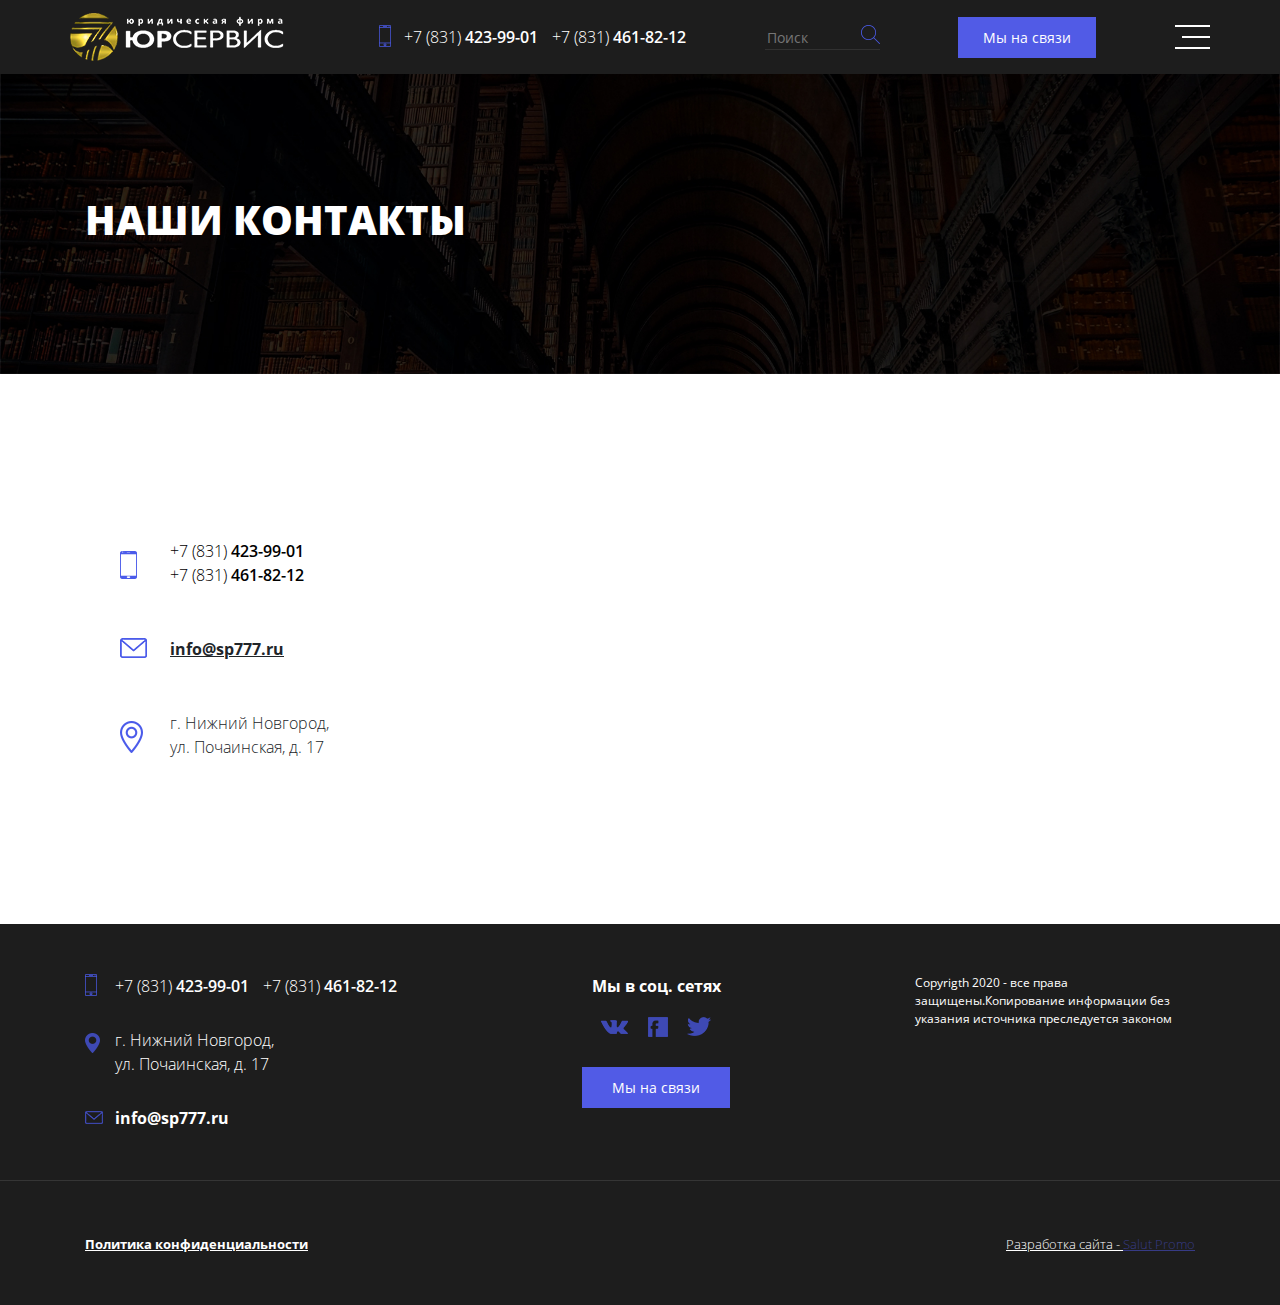
<file: contacts.html>
<!DOCTYPE html>
<html lang="en">
<head>
    <meta charset="UTF-8">
    <meta name="viewport" content="width=device-width, initial-scale=1.0">
    <title>>Юридическая компания ЮРСЕРВИС</title>
    <link rel="stylesheet" href="assets/css/bootstrap.min.css">
    <link rel="stylesheet" href="assets/css/style.css">
    <link rel="stylesheet" href="assets/css/responce.css">
    <link rel="stylesheet" href="assets/css/fonts.css">
    <link rel="stylesheet" href="assets/css/owl/owl.carousel.min.css">
    <link rel="stylesheet" href="assets/css/owl/owl.theme.default.min.css">
</head>
<body>
    <header>
        <nav class="navbar">
            <div class="container">
                <a class="navbar-brand" href="#"><img src="assets/images/logo.png" alt=""></a>
                <div class="contacts-phone">
                    <a href="">+7 (831) <b>423-99-01</b></a>
                    <a href="">+7 (831) <b> 461-82-12</b></a>
                </div>
                <div class="search-form">
                    <input type="text" placeholder="Поиск">
                </div>
                <button class="btn-blue sm" data-toggle="modal" data-target="#consultationModal">Мы на связи</button>
                <button class="btn-menu"><span></span></button>
            </div>
        </nav>
        <div class="menu-wrapper">
            <button class="btn-close"></button>
            <div class="search-form">
                <input type="text" placeholder="Поиск">
            </div>
            <ul class="menu">
                <li>О компании</li>
                <li>Услуги</li>
                <li>Практика фирмы</li>
                <li>Вопрос-Ответ</li>
                <li>Новости</li>
                <li>Контакты</li>
            </ul>
            <button class="btn-blue sm" data-toggle="modal" data-target="#consultationModal">Мы на связи</button>
            <div class="contacts-phone">
                <a href="">+7 (831) <b>423-99-01</b></a>
                <a href="">+7 (831) <b> 461-82-12</b></a>
            </div>
        </div>
    </header>

    <section class="page-title-section">
        <img src="assets/images/page-title/j-zamora-GWOTvo3qq7U-unsplash.jpg" alt="">
        <div class="container">            
            <h1>Наши контакты</h1>
        </div>
    </section>

    <section class="contacts">
        <div class="container">
            <div class="row">
                <div class="col col-12 col-md-5">
                    <div class="contacts-phone">
                        <a href="">+7 (831) <b>423-99-01</b></a>
                        <a href="">+7 (831) <b> 461-82-12</b></a>
                    </div>
                    <div class="contacts-email">
                        info@sp777.ru
                    </div>
                    <div class="contacts-adress">
                        г. Нижний Новгород, <br> ул. Почаинская, д. 17
                    </div>
                </div>
            </div>
        </div>
        <div class="ymap">
            <script type="text/javascript" charset="utf-8" async src="https://api-maps.yandex.ru/services/constructor/1.0/js/?um=constructor%3Aae431670fd1de77458f86f420327085861e1a2f36cf36c3e79c7fd6e83b27f7c&amp;width=100%25&amp;height=100%&amp;lang=ru_RU&amp;scroll=false"></script>
        </div>
    </section>

    <footer>
        <div class="container">
            <div class="footer-wrapper">
                <div class="footer-item">
                    <div class="contacts-phone">
                        <a href="">+7 (831) <b>423-99-01</b></a>
                        <a href="">+7 (831) <b> 461-82-12</b></a>
                    </div>
                    <div class="contacts-adress">
                        г. Нижний Новгород, <br> ул. Почаинская, д. 17
                    </div>
                    <div class="contacts-email">
                        info@sp777.ru
                    </div>
                </div>
                <div class="footer-item social">
                    <span>Мы в соц. сетях</span>
                    <div class="social-links">
                        <a href=""><img src="assets/images/icons/vk.png" alt=""></a>
                        <a href=""><img src="assets/images/icons/fb.png" alt=""></a>
                        <a href=""><img src="assets/images/icons/tw.png" alt=""></a>
                    </div>
                    <button class="btn-blue">Мы на связи</button>
                </div>
                <div class="footer-item copyright">
                    <p>Copyrigth 2020 - все права защищены.Копирование информации без указания источника преследуется законом</p>
                </div>
            </div>
        </div>
        <div class="border-line"></div>
        <div class="container">
            <div class="footer-wrapper footer-down">
                <div class="footer-item">
                    <a href="">Политика конфиденциальности</a>
                </div>
                <div class="footer-item">
                    <a href="">Разработка сайта - <span>Salut Promo</span></a>
                </div>
            </div>
        </div>
    </footer>

    <script src="assets/js/popper.min.js"></script>
    <script src="assets/js/jquery-3.4.1.min.js"></script>
    <script src="assets/js/bootstrap.min.js"></script>
    <script src="assets/js/owl.carousel.min.js"></script>
    <script src="assets/js/main.js"></script>

</body>
</html>
</file>
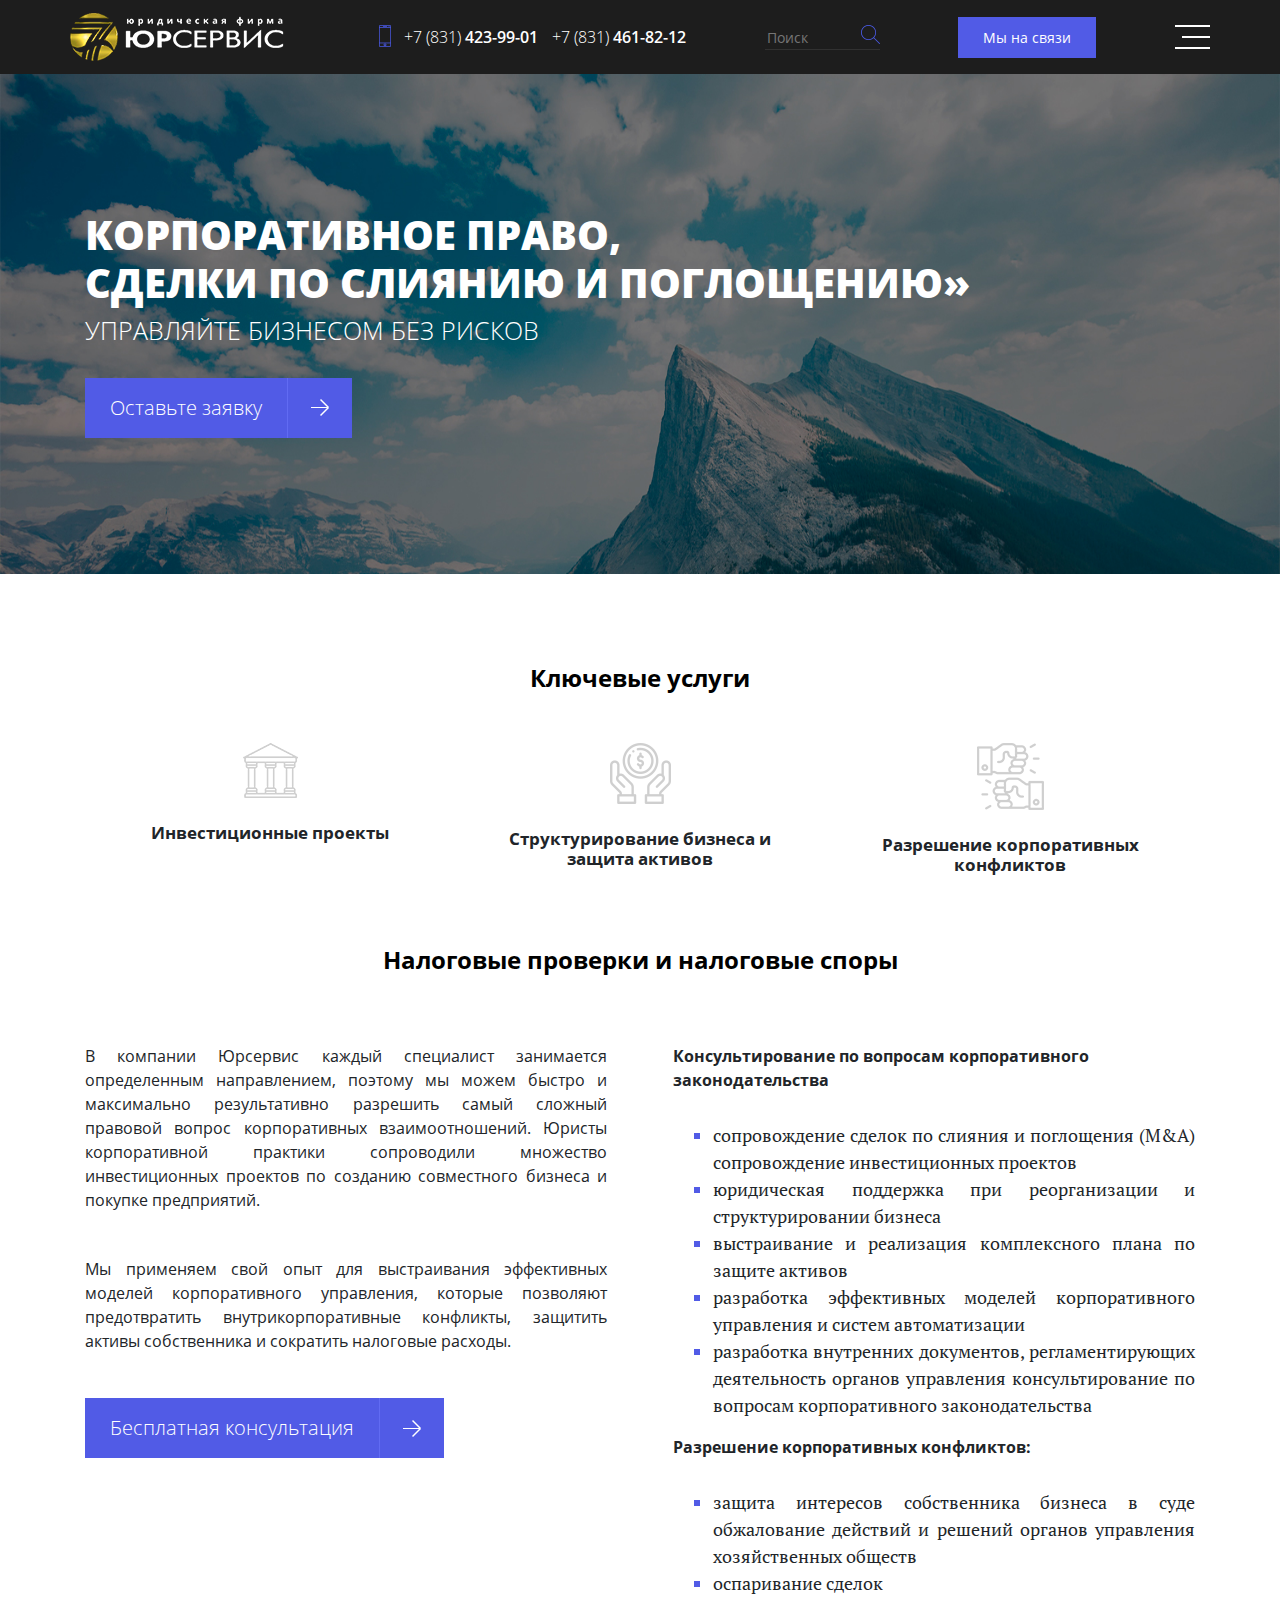
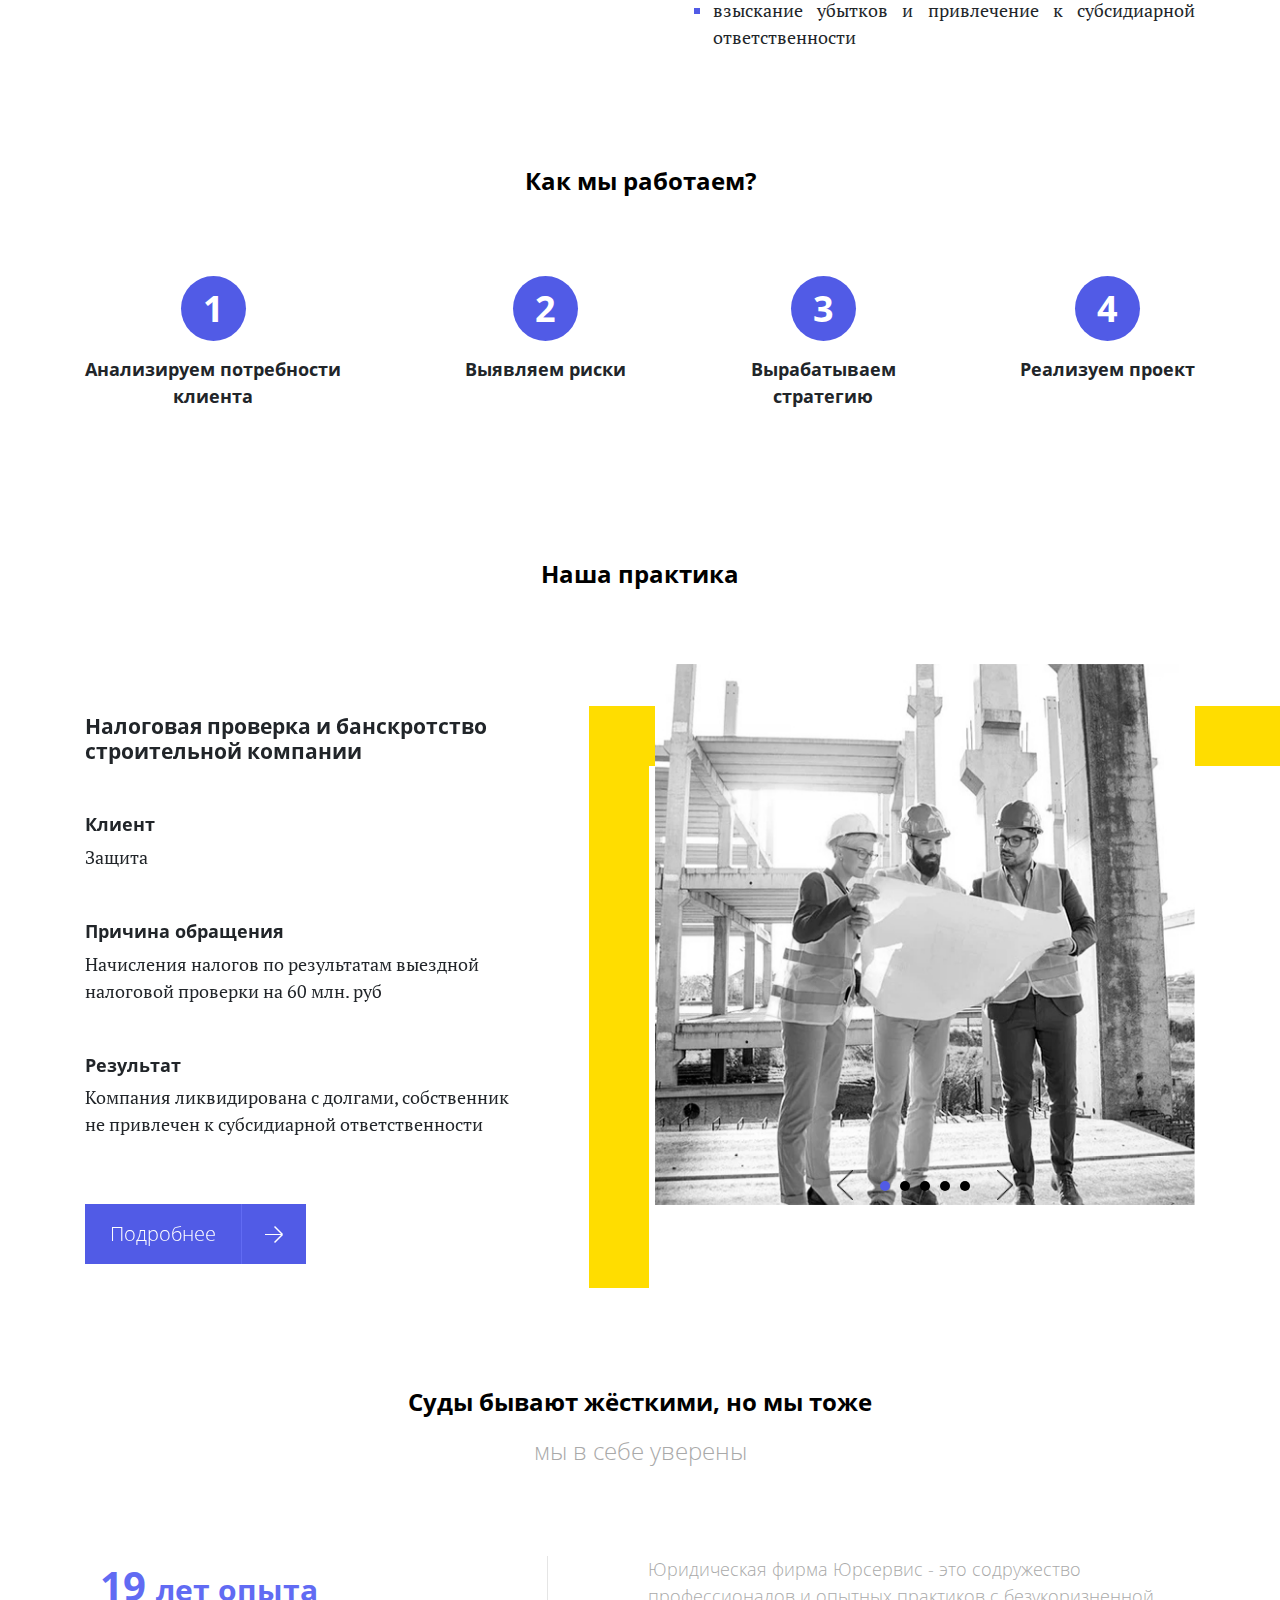
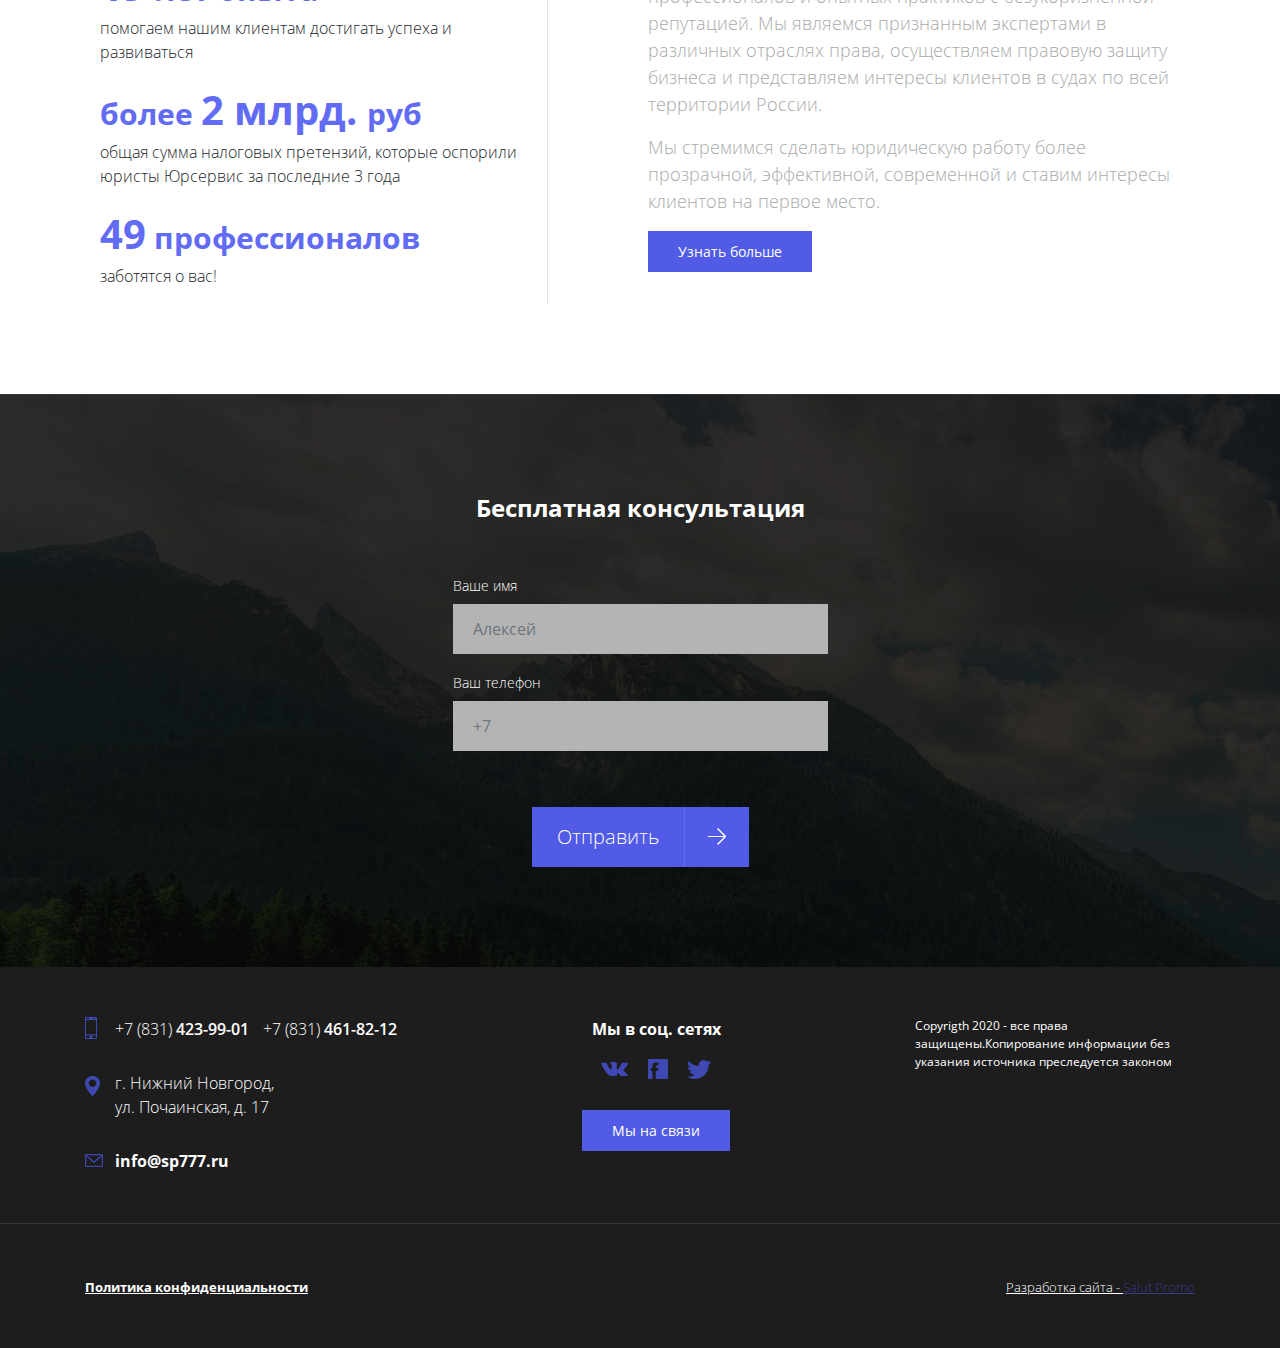
<file: corporate-law.html>
<!DOCTYPE html>
<html lang="en">
<head>
    <meta charset="UTF-8">
    <meta name="viewport" content="width=device-width, initial-scale=1.0">
    <title>>Юридическая компания ЮРСЕРВИС</title>
    <link rel="stylesheet" href="assets/css/bootstrap.min.css">
    <link rel="stylesheet" href="assets/css/style.css">
    <link rel="stylesheet" href="assets/css/responce.css">
    <link rel="stylesheet" href="assets/css/fonts.css">
    <link rel="stylesheet" href="assets/css/owl/owl.carousel.min.css">
    <link rel="stylesheet" href="assets/css/owl/owl.theme.default.min.css">
</head>
<body>
    <header>
        <nav class="navbar">
            <div class="container">
                <a class="navbar-brand" href="#"><img src="assets/images/logo.png" alt=""></a>
                <div class="contacts-phone">
                    <a href="">+7 (831) <b>423-99-01</b></a>
                    <a href="">+7 (831) <b> 461-82-12</b></a>
                </div>
                <div class="search-form">
                    <input type="text" placeholder="Поиск">
                </div>
                <button class="btn-blue sm" data-toggle="modal" data-target="#consultationModal">Мы на связи</button>
                <button class="btn-menu"><span></span></button>
            </div>
        </nav>
        <div class="menu-wrapper">
            <button class="btn-close"></button>
            <div class="search-form">
                <input type="text" placeholder="Поиск">
            </div>
            <ul class="menu">
                <li>О компании</li>
                <li>Услуги</li>
                <li>Практика фирмы</li>
                <li>Вопрос-Ответ</li>
                <li>Новости</li>
                <li>Контакты</li>
            </ul>
            <button class="btn-blue sm" data-toggle="modal" data-target="#consultationModal">Мы на связи</button>
            <div class="contacts-phone">
                <a href="">+7 (831) <b>423-99-01</b></a>
                <a href="">+7 (831) <b> 461-82-12</b></a>
            </div>
        </div>
    </header>

    <section class="page-title-section size-large">
        <img src="assets/images/page-title/nature-landscape-far-view-clouds-mountains-trees-forest-lake-rocks-Alberta-Canada-1817529.jpg" alt="">
        <div class="container">            
            <h1>Корпоративное право, <br> сделки по слиянию и поглощению»</h1>
            <h2>Управляйте бизнесом без рисков</h2>
            <button href="#" class="btn-blue continue">Оставьте заявку</button>
        </div>
    </section>

    <section class="bankruptcy-sect">
        <div class="container">
            <h1 class="title">Ключевые услуги</h1>
            <div class="bankruptcy-wrapper">
                <div class="bankruptcy-item">
                    <img src="assets/images/icons/corporate-law/1.png" alt="">
                    <h1>Инвестиционные проекты</h1>
                </div>
                <div class="bankruptcy-item">
                    <img src="assets/images/icons/corporate-law/2.png" alt="">
                    <h1>Структурирование бизнеса и защита активов</h1>
                </div>
                <div class="bankruptcy-item">
                    <img src="assets/images/icons/corporate-law/3.png" alt="">
                    <h1>Разрешение корпоративных конфликтов</h1>
                </div>
            </div>
        </div>
    </section>

    <section class="corporate-sect">
        <div class="container">
            <h1 class="title">Налоговые проверки и налоговые споры</h1>
            <div class="row">
                <div class="col col-12 col-sm-6">
                    <p>
                        В компании Юрсервис каждый специалист занимается определенным направлением, поэтому мы можем быстро и максимально результативно разрешить самый сложный правовой вопрос корпоративных взаимоотношений. Юристы корпоративной практики сопроводили множество инвестиционных проектов по созданию совместного бизнеса и покупке предприятий.
                    </p>
                    <p>
                        Мы применяем свой опыт для выстраивания эффективных моделей корпоративного управления, которые позволяют предотвратить внутрикорпоративные конфликты, защитить активы собственника и сократить налоговые расходы.
                    </p>

                    <button class="btn-blue continue">Бесплатная консультация</button>
                </div>
                <div class="col col-12 col-sm-6">
                    <b>Консультирование по вопросам корпоративного законодательства</b>
                    <ul>
                        <li><p>сопровождение сделок по слияния и поглощения (M&A) сопровождение инвестиционных проектов</p></li>
                        <li><p>юридическая поддержка при реорганизации и структурировании бизнеса</p></li>
                        <li><p>выстраивание и реализация комплексного плана по защите активов</p></li> 
                        <li><p>разработка эффективных моделей корпоративного управления и систем автоматизации</p></li>
                        <li>
                            <p>
                                разработка внутренних документов, регламентирующих деятельность органов управления консультирование по вопросам корпоративного законодательства
                            </p>
                        </li>
                    </ul>
                    <b>Разрешение корпоративных конфликтов:</b>
                    <ul>
                        <li><p>защита интересов собственника бизнеса в суде обжалование действий и решений органов управления хозяйственных обществ</p></li>
                        <li><p>оспаривание сделок</p></li>
                        <li><p>взыскание убытков и привлечение к субсидиарной ответственности</p></li>
                    </ul>
                </div>
            </div>

            
        </div>
    </section>

    <section class="how-we-work">
        <div class="container">
            <h1 class="title">Как мы работаем?</h1>
            <div class="work-wrapper">
                <div class="work-item">
                    <span class="count">1</span>
                    <span class="work-title">Анализируем потребности <br> клиента</span>
                </div>
                <div class="work-item">
                    <span class="count">2</span>
                    <span class="work-title">Выявляем риски</span>
                </div>
                <div class="work-item">
                    <span class="count">3</span>
                    <span class="work-title">Вырабатываем <br> стратегию</span>
                </div>
                <div class="work-item">
                    <span class="count">4</span>
                    <span class="work-title">Реализуем проект</span>
                </div>
            </div>
        </div>
    </section>

    <section class="our-practice">
        <div class="container">
            <h1 class="title">Наша практика</h1>
            <div class="row practice-slider">
                <div class="col-12 col-sm-5 practice-description">
                    <div class="owl-carousel">
                        <div class="practice-description-item">
                            <h2>Налоговая проверка и банскротство строительной компании</h2>
                            <h3>Клиент</h3>
                            <p>Защита</p>
                            <h3>Причина обращения</h3>
                            <p>Начисления налогов по результатам выездной налоговой проверки на 60 млн. руб</p>
                            <h3>Результат</h3>
                            <p>Компания ликвидирована с долгами, собственник не привлечен к субсидиарной ответственности</p>
                            <button class="btn-blue continue">Подробнее</button>
                        </div>
                        <div class="practice-description-item">
                            <h2>2 Налоговая проверка и банскротство строительной компании</h2>
                            <h3>Клиент</h3>
                            <p>Защита</p>
                            <h3>Причина обращения</h3>
                            <p>Начисления налогов по результатам выездной налоговой проверки на 60 млн. руб</p>
                            <h3>Результат</h3>
                            <p>Компания ликвидирована с долгами, собственник не привлечен к субсидиарной ответственности</p>
                            <button class="btn-blue continue">Подробнее</button>
                        </div>
                        <div class="practice-description-item">
                            <h2>3Налоговая проверка и банскротство строительной компании</h2>
                            <h3>Клиент</h3>
                            <p>Защита</p>
                            <h3>Причина обращения</h3>
                            <p>Начисления налогов по результатам выездной налоговой проверки на 60 млн. руб</p>
                            <h3>Результат</h3>
                            <p>Компания ликвидирована с долгами, собственник не привлечен к субсидиарной ответственности</p>
                            <button class="btn-blue continue">Подробнее</button>
                        </div>
                        <div class="practice-description-item">
                            <h2>4 Налоговая проверка и банскротство строительной компании</h2>
                            <h3>Клиент</h3>
                            <p>Защита</p>
                            <h3>Причина обращения</h3>
                            <p>Начисления налогов по результатам выездной налоговой проверки на 60 млн. руб</p>
                            <h3>Результат</h3>
                            <p>Компания ликвидирована с долгами, собственник не привлечен к субсидиарной ответственности</p>
                            <button class="btn-blue continue">Подробнее</button>
                        </div>
                        <div class="practice-description-item">
                            <h2>5 Налоговая проверка и банскротство строительной компании</h2>
                            <h3>Клиент</h3>
                            <p>Защита</p>
                            <h3>Причина обращения</h3>
                            <p>Начисления налогов по результатам выездной налоговой проверки на 60 млн. руб</p>
                            <h3>Результат</h3>
                            <p>Компания ликвидирована с долгами, собственник не привлечен к субсидиарной ответственности</p>
                            <button class="btn-blue continue">Подробнее</button>
                        </div>

                    </div>
                </div>
                <div class="col-1"></div>
                <div class="col-12 col-sm-6 practice-images">
                    <div class="owl-carousel">
                        <img src="assets/images/our-practice/1.jpg" alt="">
                        <img src="assets/images/our-practice/1.jpg" alt="">
                        <img src="assets/images/our-practice/1.jpg" alt="">
                        <img src="assets/images/our-practice/1.jpg" alt="">
                        <img src="assets/images/our-practice/1.jpg" alt="">
                    </div>
                    <div class="carousel-nav">
                        <div class="carousel-nav-dots"></div>
                        <div class="carousel-nav-arrows"></div>
                    </div> 
                </div>
            </div>
        </div>
    </section>
    <section class="about-us">
        <div class="container">
            <h1 class="title">Суды бывают жёсткими, но мы тоже</h1>
            <h2 class="sub-title">мы в себе уверены</h2>
            <div class="row">
                <div class="col col-12 col-sm-5">
                    <p>
                        <span class="blue-text"><span class="big-text">19 </span>лет опыта</span>
                        помогаем нашим клиентам
                        достигать успеха и
                        развиваться
                    </p>
                    <p>
                        <span class="blue-text">более <span class="big-text">2 млрд. </span>руб</span>
                        общая сумма налоговых
                        претензий, которые оспорили
                        юристы Юрсервис за последние
                        3 года
                    </p>
                    <p>
                        <span class="blue-text"><span class="big-text">49</span> профессионалов</span>
                        заботятся о вас!
                    </p>
                </div>
                <div class="col col-12 col-sm-7">
                    <p>
                        Юридическая фирма Юрсервис - это содружество профессионалов и опытных практиков с безукоризненной репутацией. Мы являемся признанным экспертами в различных отраслях права, осуществляем правовую защиту бизнеса и представляем интересы клиентов в судах по всей территории России.
                    </p>
                    <p>
                        Мы стремимся сделать юридическую работу более прозрачной, эффективной, современной и ставим интересы клиентов на первое место.
                    </p>
                    <button class="btn-blue">Узнать больше</button>
                </div>
            </div>
        </div>
    </section>
    <section class="consultation">
        <div class="container">
            <h1 class="title">Бесплатная консультация</h1>
            <div class="form-wrapper">
                <form class="consultation-form" action="">
                    <div class="form-group">
                        <label>Ваше имя</label>
                        <input type="text" class="form-control" placeholder="Алексей">
                    </div>
                    <div class="form-group">
                        <label >Ваш телефон</label>
                        <input type="tel" class="form-control" placeholder="+7">
                    </div>
                    <button class="btn-blue continue">Отправить</button>
                </form>
            </div>

        </div>
    </section>

    <footer>
        <div class="container">
            <div class="footer-wrapper">
                <div class="footer-item">
                    <div class="contacts-phone">
                        <a href="">+7 (831) <b>423-99-01</b></a>
                        <a href="">+7 (831) <b> 461-82-12</b></a>
                    </div>
                    <div class="contacts-adress">
                        г. Нижний Новгород, <br> ул. Почаинская, д. 17
                    </div>
                    <div class="contacts-email">
                        info@sp777.ru
                    </div>
                </div>
                <div class="footer-item social">
                    <span>Мы в соц. сетях</span>
                    <div class="social-links">
                        <a href=""><img src="assets/images/icons/vk.png" alt=""></a>
                        <a href=""><img src="assets/images/icons/fb.png" alt=""></a>
                        <a href=""><img src="assets/images/icons/tw.png" alt=""></a>
                    </div>
                    <button class="btn-blue">Мы на связи</button>
                </div>
                <div class="footer-item copyright">
                    <p>Copyrigth 2020 - все права защищены.Копирование информации без указания источника преследуется законом</p>
                </div>
            </div>
        </div>
        <div class="border-line"></div>
        <div class="container">
            <div class="footer-wrapper footer-down">
                <div class="footer-item">
                    <a href="">Политика конфиденциальности</a>
                </div>
                <div class="footer-item">
                    <a href="">Разработка сайта - <span>Salut Promo</span></a>
                </div>
            </div>
        </div>
    </footer>

    <script src="assets/js/popper.min.js"></script>
    <script src="assets/js/jquery-3.4.1.min.js"></script>
    <script src="assets/js/bootstrap.min.js"></script>
    <script src="assets/js/owl.carousel.min.js"></script>
    <script src="assets/js/main.js"></script>

</body>
</html>
</file>
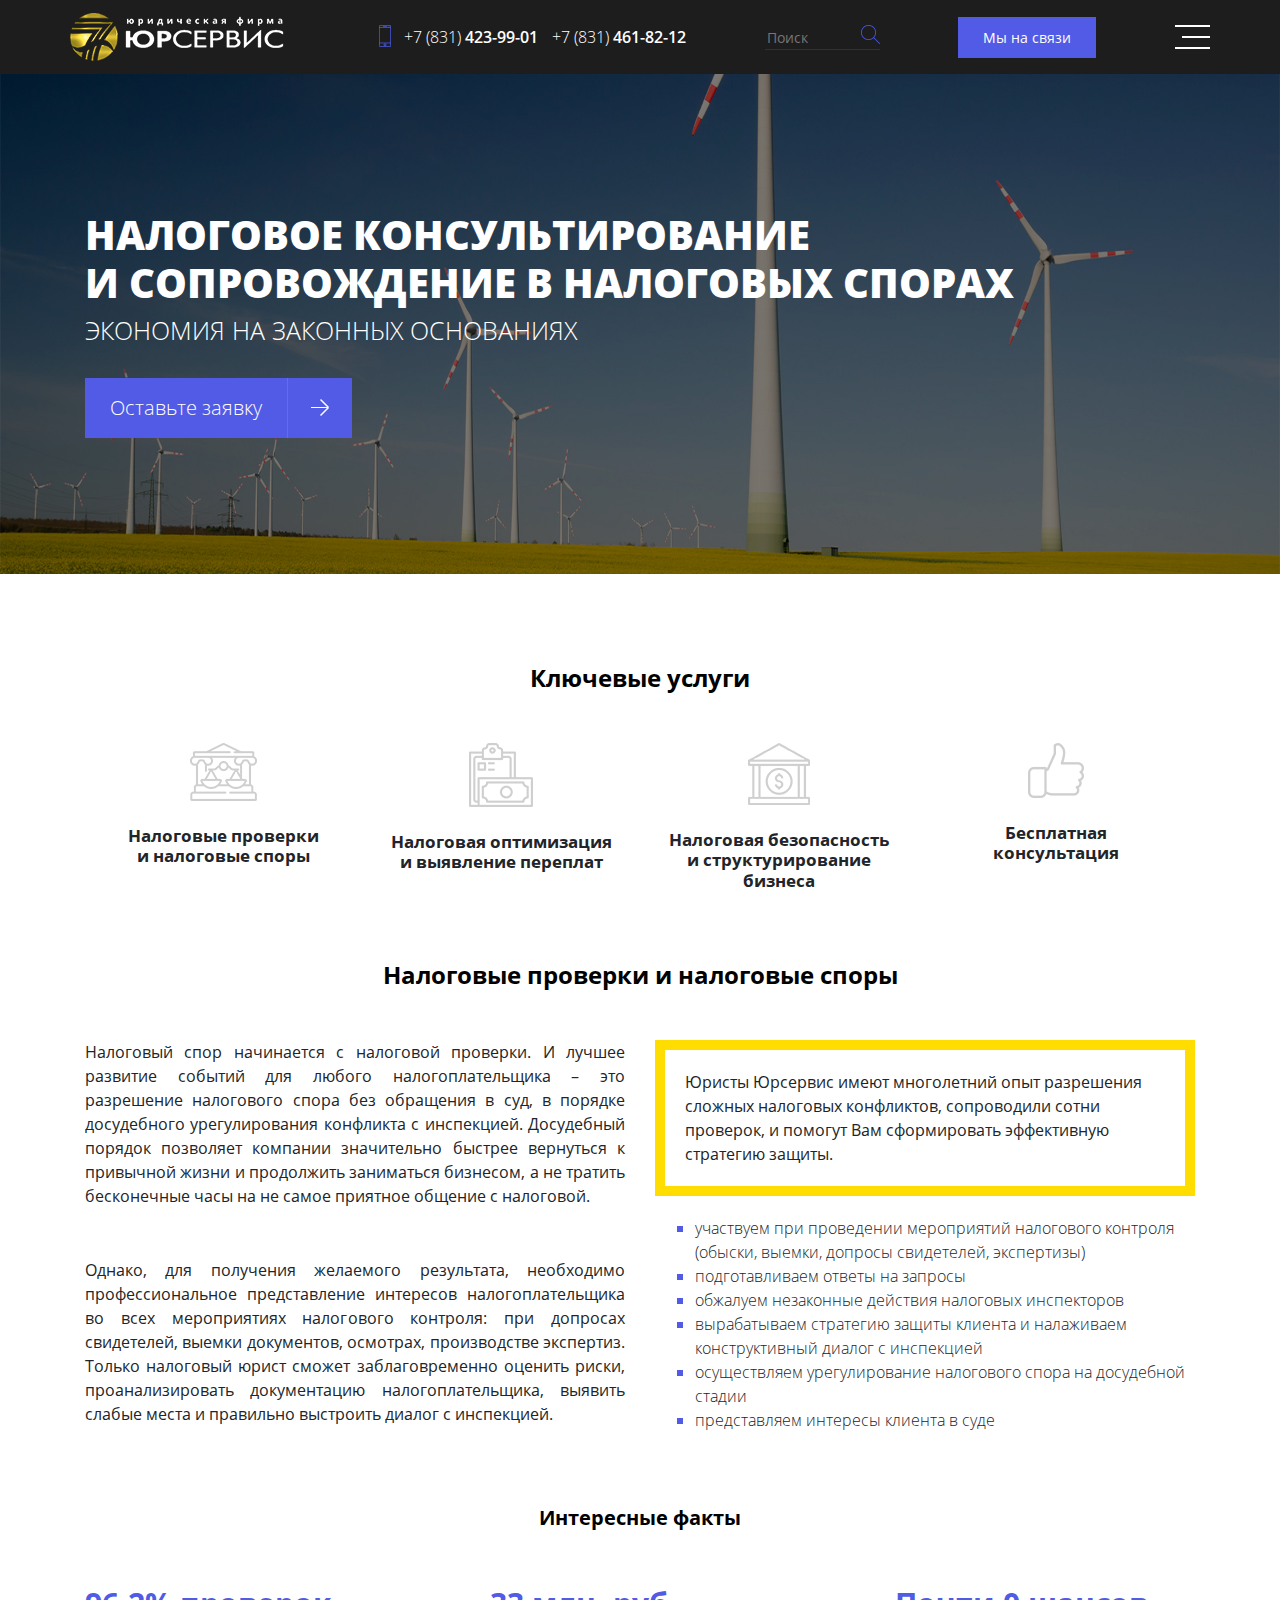
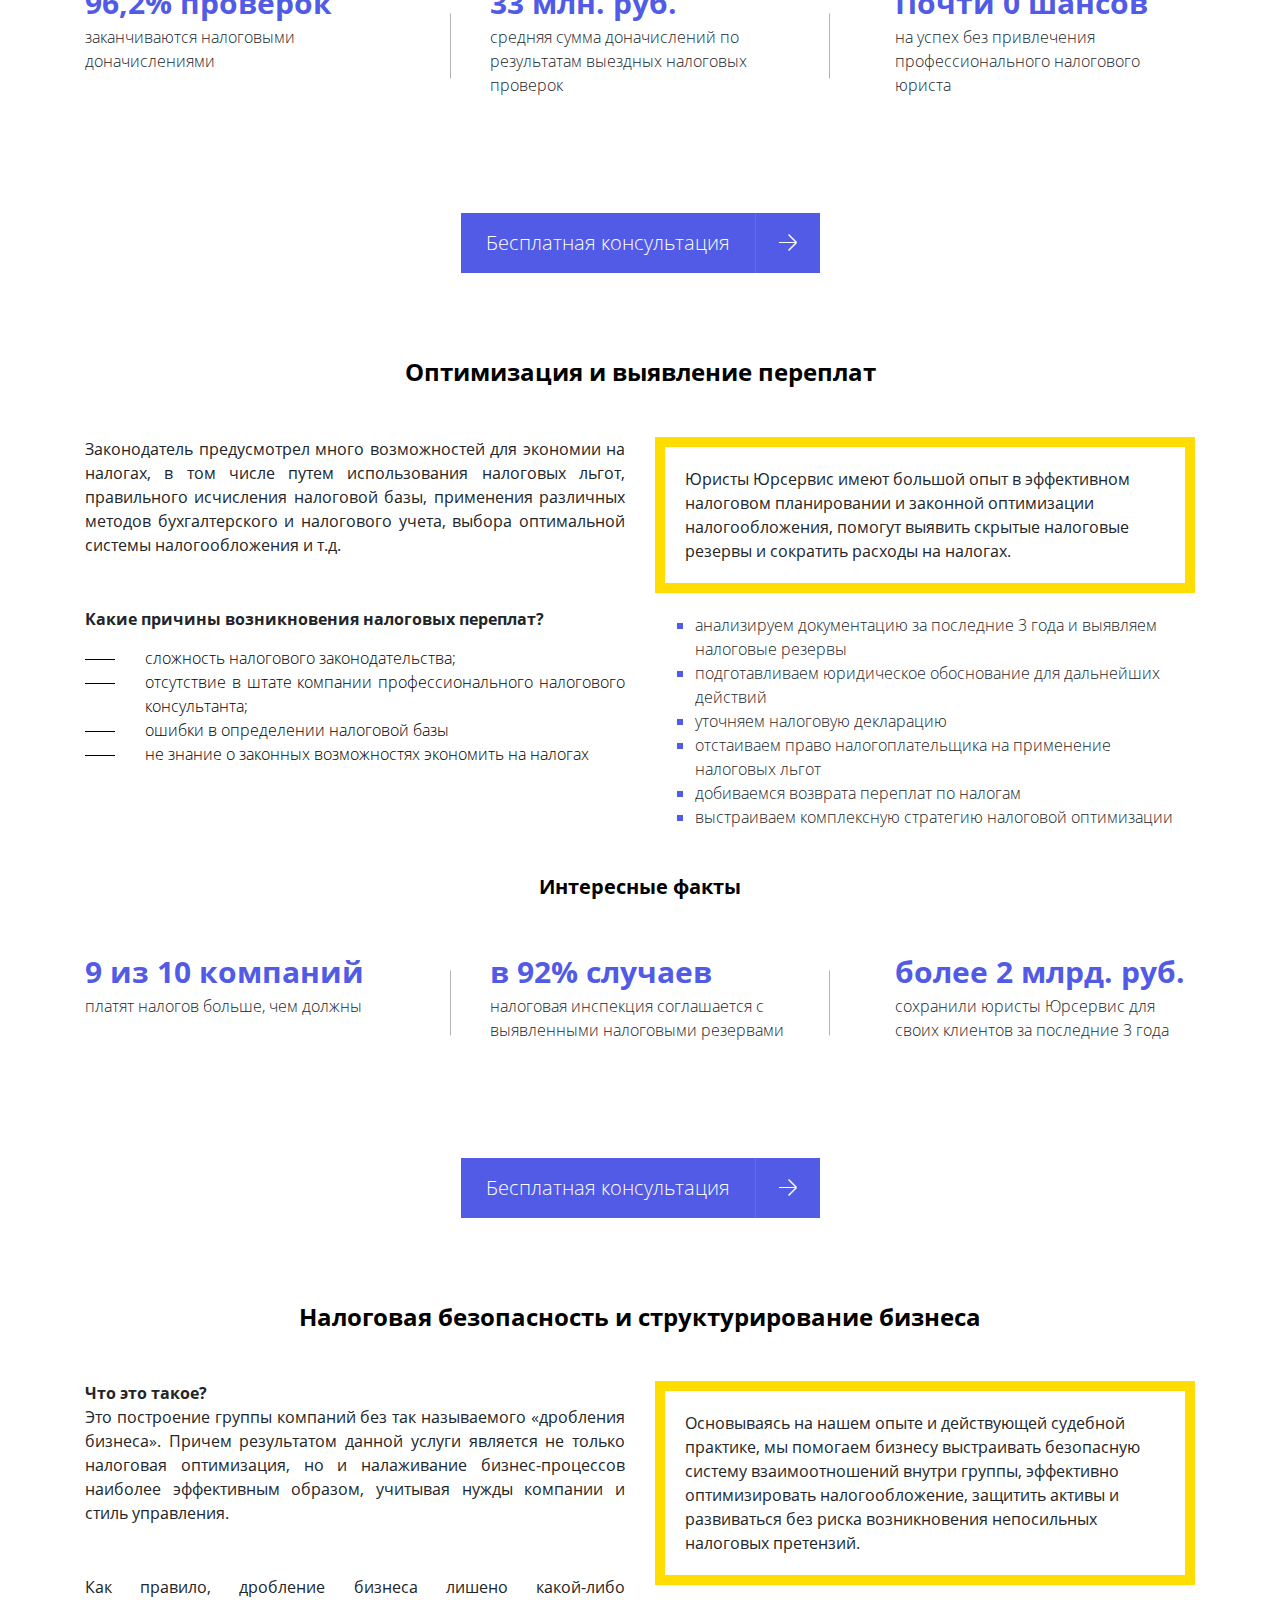
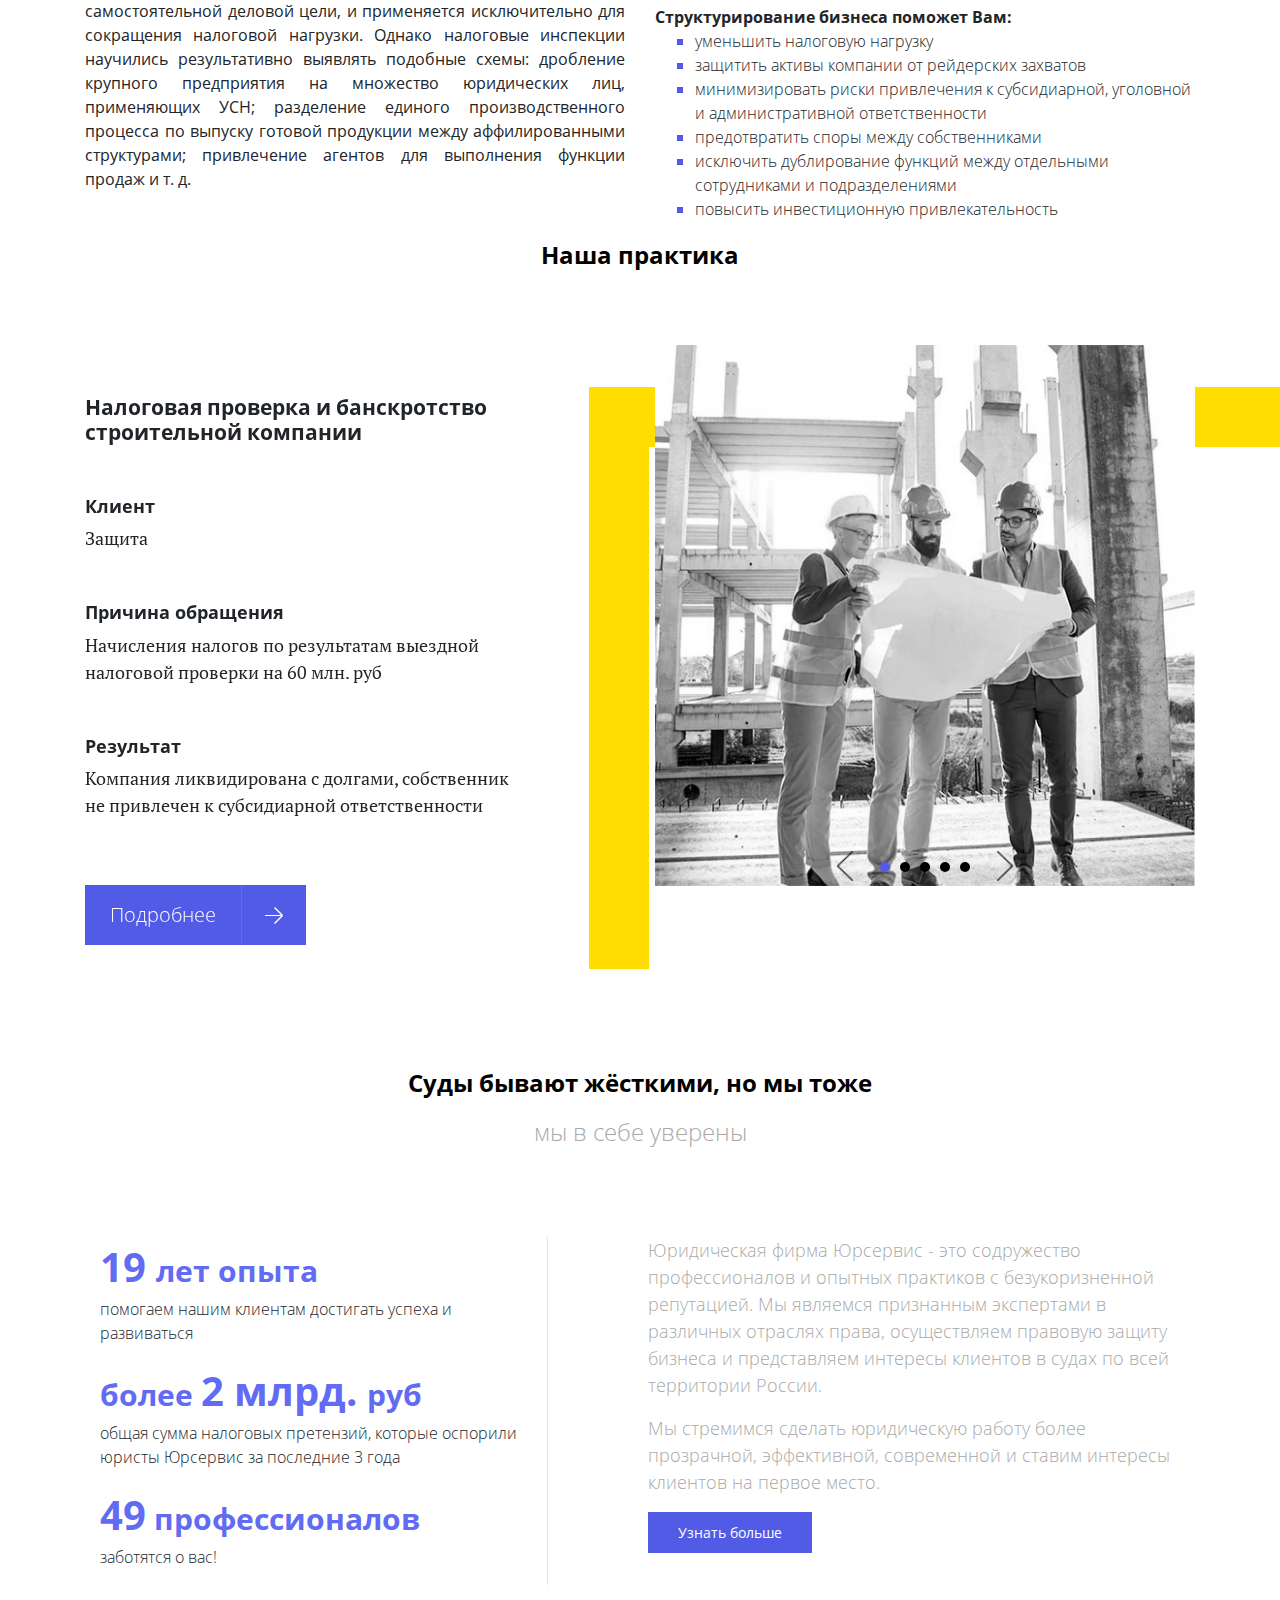
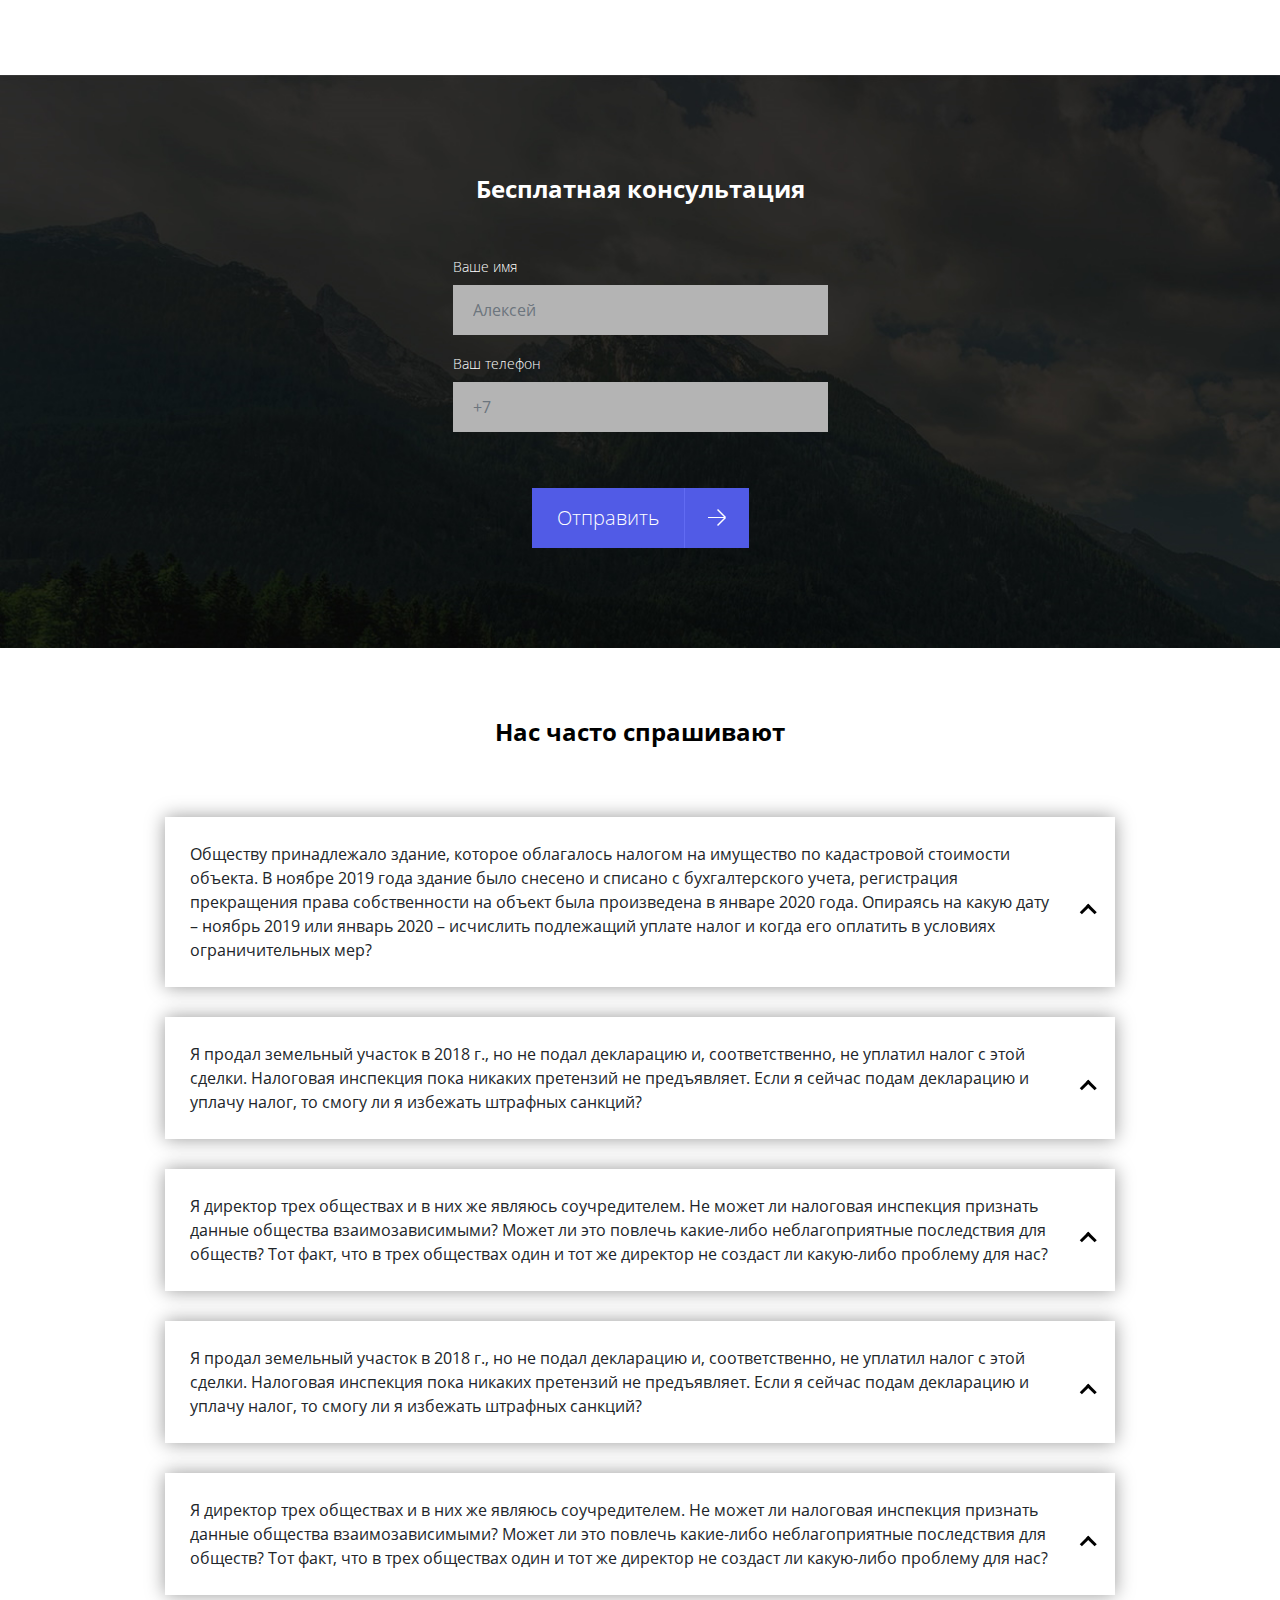
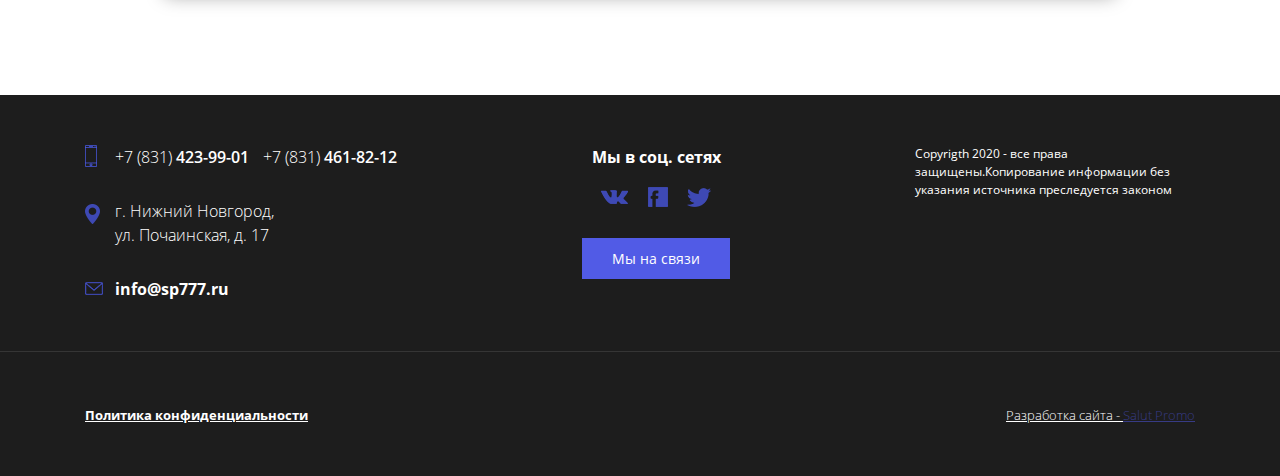
<file: tax-advice.html>
<!DOCTYPE html>
<html lang="en">
<head>
    <meta charset="UTF-8">
    <meta name="viewport" content="width=device-width, initial-scale=1.0">
    <title>>Юридическая компания ЮРСЕРВИС</title>
    <link rel="stylesheet" href="assets/css/bootstrap.min.css">
    <link rel="stylesheet" href="assets/css/style.css">
    <link rel="stylesheet" href="assets/css/responce.css">
    <link rel="stylesheet" href="assets/css/fonts.css">
    <link rel="stylesheet" href="assets/css/owl/owl.carousel.min.css">
    <link rel="stylesheet" href="assets/css/owl/owl.theme.default.min.css">
</head>
<body>
    <header>
        <nav class="navbar">
            <div class="container">
                <a class="navbar-brand" href="#"><img src="assets/images/logo.png" alt=""></a>
                <div class="contacts-phone">
                    <a href="">+7 (831) <b>423-99-01</b></a>
                    <a href="">+7 (831) <b> 461-82-12</b></a>
                </div>
                <div class="search-form">
                    <input type="text" placeholder="Поиск">
                </div>
                <button class="btn-blue sm" data-toggle="modal" data-target="#consultationModal">Мы на связи</button>
                <button class="btn-menu"><span></span></button>
            </div>
        </nav>
        <div class="menu-wrapper">
            <button class="btn-close"></button>
            <div class="search-form">
                <input type="text" placeholder="Поиск">
            </div>
            <ul class="menu">
                <li>О компании</li>
                <li>Услуги</li>
                <li>Практика фирмы</li>
                <li>Вопрос-Ответ</li>
                <li>Новости</li>
                <li>Контакты</li>
            </ul>
            <button class="btn-blue sm" data-toggle="modal" data-target="#consultationModal">Мы на связи</button>
            <div class="contacts-phone">
                <a href="">+7 (831) <b>423-99-01</b></a>
                <a href="">+7 (831) <b> 461-82-12</b></a>
            </div>
        </div>
    </header>

    <section class="page-title-section size-large">
        <img src="assets/images/page-title/zbynek-burival-4NhqyQeErP8-unsplash.jpg" alt="">
        <div class="container">            
            <h1>Налоговое консультирование <br> и сопровождение в налоговых спорах</h1>
            <h2>Экономия на законных основаниях</h2>
            <button href="#" class="btn-blue continue">Оставьте заявку</button>
        </div>
    </section>

    <section class="bankruptcy-sect">
        <div class="container">
            <h1 class="title">Ключевые услуги</h1>
            <div class="bankruptcy-wrapper">
                <div class="bankruptcy-item sm">
                    <img src="assets/images/icons/tax-advice/1.png" alt="">
                    <h1>Налоговые проверки <br> и налоговые споры</h1>
                </div>
                <div class="bankruptcy-item sm">
                    <img src="assets/images/icons/tax-advice/2.png" alt="">
                    <h1>Налоговая оптимизация <br> и выявление переплат</h1>
                </div>
                <div class="bankruptcy-item sm">
                    <img src="assets/images/icons/tax-advice/3.png" alt="">
                    <h1>Налоговая безопасность <br> и структурирование бизнеса</h1>
                </div>
                <div class="bankruptcy-item sm">
                    <img src="assets/images/icons/tax-advice/4.png" alt="">
                    <h1>Бесплатная <br> консультация</h1>
                </div>
            </div>
        </div>
    </section>

    <section class="sect-text">
        <div class="container">
            <h1 class="title">Налоговые проверки и налоговые споры</h1>
            <div class="row text-row">
                <div class="col col-sm-6">
                <p>
                    Налоговый спор начинается с налоговой проверки. И лучшее развитие событий для любого налогоплательщика – это разрешение налогового спора без обращения в суд, в порядке досудебного урегулирования конфликта с инспекцией. Досудебный порядок позволяет компании значительно быстрее вернуться к привычной жизни и продолжить заниматься бизнесом, а не тратить бесконечные часы на не самое приятное общение с налоговой.
                </p>
                <p>
                    Однако, для получения желаемого результата, необходимо профессиональное представление интересов налогоплательщика во всех мероприятиях налогового контроля: при допросах свидетелей, выемки документов, осмотрах, производстве экспертиз. Только налоговый юрист сможет заблаговременно оценить риски, проанализировать документацию налогоплательщика, выявить слабые места и правильно выстроить диалог с инспекцией.
                </p>
                </div>
                <div class="col col-sm-6">
                    <div class="border-text">
                        <p>
                            Юристы Юрсервис имеют многолетний опыт разрешения сложных налоговых конфликтов, сопроводили сотни проверок, и помогут Вам сформировать эффективную стратегию защиты.
                        </p>
                    </div>
                    <ul class="list-opensans">
                        <li><p>участвуем при проведении мероприятий налогового контроля (обыски, выемки, допросы свидетелей, экспертизы)</p></li>
                        <li><p>подготавливаем ответы на запросы</p></li>
                        <li><p>обжалуем незаконные действия налоговых инспекторов</p></li>
                        <li><p>вырабатываем стратегию защиты клиента и налаживаем конструктивный диалог с инспекцией</p></li>
                        <li><p>осуществляем урегулирование налогового спора на досудебной стадии</p></li>
                        <li><p>представляем интересы клиента в суде</p></li>
                    </ul>
                </div>
            </div>
            <h2 class="title sm">Интересные факты</h2>
            <div class="row fact-row">
                <div class="col col-sm-4">
                    <div class="fact-item">
                        <b>96,2% проверок</b>
                        <p>заканчиваются налоговыми доначислениями</p>
                    </div>
                </div>
                <div class="col col-sm-4">
                    <div class="fact-item">
                        <b>33 млн. руб. </b>
                        <p>средняя сумма доначислений по результатам выездных налоговых проверок</p>
                    </div>
                </div>
                <div class="col col-sm-4">
                    <div class="fact-item">
                        <b>Почти 0 шансов</b>
                        <p>на успех без привлечения профессионального налогового юриста</p>
                    </div>
                </div>
            </div>
            <div class="btn-wrapper">
                <button class="btn-blue continue">Бесплатная консультация</button>
            </div>            
        </div>
    </section>

    <section class="sect-text">
        <div class="container">
            <h1 class="title">Оптимизация и выявление переплат</h1>
            <div class="row text-row">
                <div class="col col-sm-6">
                <p>
                    Законодатель предусмотрел много возможностей для экономии на налогах, в том числе путем использования налоговых льгот, правильного исчисления налоговой базы, применения различных методов бухгалтерского и налогового учета, выбора оптимальной системы налогообложения и т.д.
                </p>
                <b>Какие причины возникновения налоговых переплат?</b>
                <ul class="list-line">
                    <li>сложность налогового законодательства;</li>
                    <li>отсутствие в штате компании профессионального налогового консультанта;</li>
                    <li>ошибки в определении налоговой базы </li>
                    <li>не знание о законных возможностях экономить на налогах</li>
                </ul>
                </div>
                <div class="col col-sm-6">
                    <div class="border-text">
                        <p>
                            Юристы Юрсервис имеют большой опыт в эффективном налоговом планировании и законной оптимизации налогообложения, помогут выявить скрытые налоговые резервы и сократить расходы на налогах.
                        </p>
                    </div>
                    <ul class="list-opensans">
                        <li><p>анализируем документацию за последние 3 года и выявляем налоговые резервы</p></li>
                        <li><p>подготавливаем юридическое обоснование для дальнейших действий</p></li>
                        <li><p>уточняем налоговую декларацию</p></li>
                        <li><p>отстаиваем право налогоплательщика на применение налоговых льгот</p></li>
                        <li><p>добиваемся возврата переплат по налогам</p></li>
                        <li><p>выстраиваем комплексную стратегию налоговой оптимизации</p></li>
                    </ul>
                </div>
            </div>
            <h2 class="title sm">Интересные факты</h2>
            <div class="row fact-row">
                <div class="col col-sm-4">
                    <div class="fact-item">
                        <b>9 из 10 компаний </b>
                        <p>платят налогов больше, чем должны</p>
                    </div>
                </div>
                <div class="col col-sm-4">
                    <div class="fact-item">
                        <b>в 92% случаев </b>
                        <p>налоговая инспекция соглашается с выявленными налоговыми резервами</p>
                    </div>
                </div>
                <div class="col col-sm-4">
                    <div class="fact-item">
                        <b>более 2 млрд. руб. </b>
                        <p>сохранили юристы Юрсервис для своих клиентов за последние 3 года</p>
                    </div>
                </div>
            </div>
            <div class="btn-wrapper">
                <button class="btn-blue continue">Бесплатная консультация</button>
            </div>            
        </div>
    </section>

    <section class="sect-text">
        <div class="container">
            <h1 class="title">Налоговая безопасность и структурирование бизнеса</h1>
            <div class="row text-row">
                <div class="col col-sm-6">
                    <b>Что это такое?</b>
                    <p>
                        Это построение группы компаний без так называемого «дробления бизнеса». Причем результатом данной услуги является не только налоговая оптимизация, но и налаживание бизнес-процессов наиболее эффективным образом, учитывая нужды компании и стиль управления. 
                    </p>
                    <p>
                        Как правило, дробление бизнеса лишено какой-либо самостоятельной деловой цели, и применяется исключительно для сокращения налоговой нагрузки. Однако налоговые инспекции научились результативно выявлять подобные схемы: дробление крупного предприятия на множество юридических лиц, применяющих УСН; разделение единого производственного процесса по выпуску готовой продукции между аффилированными структурами; привлечение агентов для выполнения функции продаж и т. д.
                    </p>
                </div>
                <div class="col col-sm-6">
                    <div class="border-text">
                        <p>
                            Основываясь на нашем опыте и действующей судебной практике, мы помогаем бизнесу выстраивать безопасную систему взаимоотношений внутри группы, эффективно оптимизировать налогообложение, защитить активы и развиваться без риска возникновения непосильных налоговых претензий.
                        </p>
                    </div>
                    <b>Структурирование бизнеса поможет Вам:</b>
                    <ul class="list-opensans">
                        <li><p>уменьшить налоговую нагрузку</p></li>
                        <li><p>защитить активы компании от рейдерских захватов</p></li>
                        <li><p>минимизировать риски привлечения к субсидиарной, уголовной и административной ответственности</p></li>
                        <li><p>предотвратить споры между собственниками</p></li>
                        <li><p>исключить дублирование функций между отдельными сотрудниками и подразделениями</p></li>
                        <li><p>повысить инвестиционную привлекательность</p></li>
                    </ul>
                </div>
            </div>  
        </div>
    </section>

    <section class="our-practice">
        <div class="container">
            <h1 class="title">Наша практика</h1>
            <div class="row practice-slider">
                <div class="col-12 col-sm-5 practice-description">
                    <div class="owl-carousel">
                        <div class="practice-description-item">
                            <h2>Налоговая проверка и банскротство строительной компании</h2>
                            <h3>Клиент</h3>
                            <p>Защита</p>
                            <h3>Причина обращения</h3>
                            <p>Начисления налогов по результатам выездной налоговой проверки на 60 млн. руб</p>
                            <h3>Результат</h3>
                            <p>Компания ликвидирована с долгами, собственник не привлечен к субсидиарной ответственности</p>
                            <button class="btn-blue continue">Подробнее</button>
                        </div>
                        <div class="practice-description-item">
                            <h2>2 Налоговая проверка и банскротство строительной компании</h2>
                            <h3>Клиент</h3>
                            <p>Защита</p>
                            <h3>Причина обращения</h3>
                            <p>Начисления налогов по результатам выездной налоговой проверки на 60 млн. руб</p>
                            <h3>Результат</h3>
                            <p>Компания ликвидирована с долгами, собственник не привлечен к субсидиарной ответственности</p>
                            <button class="btn-blue continue">Подробнее</button>
                        </div>
                        <div class="practice-description-item">
                            <h2>3Налоговая проверка и банскротство строительной компании</h2>
                            <h3>Клиент</h3>
                            <p>Защита</p>
                            <h3>Причина обращения</h3>
                            <p>Начисления налогов по результатам выездной налоговой проверки на 60 млн. руб</p>
                            <h3>Результат</h3>
                            <p>Компания ликвидирована с долгами, собственник не привлечен к субсидиарной ответственности</p>
                            <button class="btn-blue continue">Подробнее</button>
                        </div>
                        <div class="practice-description-item">
                            <h2>4 Налоговая проверка и банскротство строительной компании</h2>
                            <h3>Клиент</h3>
                            <p>Защита</p>
                            <h3>Причина обращения</h3>
                            <p>Начисления налогов по результатам выездной налоговой проверки на 60 млн. руб</p>
                            <h3>Результат</h3>
                            <p>Компания ликвидирована с долгами, собственник не привлечен к субсидиарной ответственности</p>
                            <button class="btn-blue continue">Подробнее</button>
                        </div>
                        <div class="practice-description-item">
                            <h2>5 Налоговая проверка и банскротство строительной компании</h2>
                            <h3>Клиент</h3>
                            <p>Защита</p>
                            <h3>Причина обращения</h3>
                            <p>Начисления налогов по результатам выездной налоговой проверки на 60 млн. руб</p>
                            <h3>Результат</h3>
                            <p>Компания ликвидирована с долгами, собственник не привлечен к субсидиарной ответственности</p>
                            <button class="btn-blue continue">Подробнее</button>
                        </div>

                    </div>
                </div>
                <div class="col-1"></div>
                <div class="col-12 col-sm-6 practice-images">
                    <div class="owl-carousel">
                        <img src="assets/images/our-practice/1.jpg" alt="">
                        <img src="assets/images/our-practice/1.jpg" alt="">
                        <img src="assets/images/our-practice/1.jpg" alt="">
                        <img src="assets/images/our-practice/1.jpg" alt="">
                        <img src="assets/images/our-practice/1.jpg" alt="">
                    </div>
                    <div class="carousel-nav">
                        <div class="carousel-nav-dots"></div>
                        <div class="carousel-nav-arrows"></div>
                    </div> 
                </div>
            </div>
        </div>
    </section>

    <section class="about-us">
        <div class="container">
            <h1 class="title">Суды бывают жёсткими, но мы тоже</h1>
            <h2 class="sub-title">мы в себе уверены</h2>
            <div class="row">
                <div class="col col-12 col-sm-5">
                    <p>
                        <span class="blue-text"><span class="big-text">19 </span>лет опыта</span>
                        помогаем нашим клиентам
                        достигать успеха и
                        развиваться
                    </p>
                    <p>
                        <span class="blue-text">более <span class="big-text">2 млрд. </span>руб</span>
                        общая сумма налоговых
                        претензий, которые оспорили
                        юристы Юрсервис за последние
                        3 года
                    </p>
                    <p>
                        <span class="blue-text"><span class="big-text">49</span> профессионалов</span>
                        заботятся о вас!
                    </p>
                </div>
                <div class="col col-12 col-sm-7">
                    <p>
                        Юридическая фирма Юрсервис - это содружество профессионалов и опытных практиков с безукоризненной репутацией. Мы являемся признанным экспертами в различных отраслях права, осуществляем правовую защиту бизнеса и представляем интересы клиентов в судах по всей территории России.
                    </p>
                    <p>
                        Мы стремимся сделать юридическую работу более прозрачной, эффективной, современной и ставим интересы клиентов на первое место.
                    </p>
                    <button class="btn-blue">Узнать больше</button>
                </div>
            </div>
        </div>
    </section>

    <section class="consultation">
        <div class="container">
            <h1 class="title">Бесплатная консультация</h1>
            <div class="form-wrapper">
                <form class="consultation-form" action="">
                    <div class="form-group">
                        <label>Ваше имя</label>
                        <input type="text" class="form-control" placeholder="Алексей">
                    </div>
                    <div class="form-group">
                        <label >Ваш телефон</label>
                        <input type="tel" class="form-control" placeholder="+7">
                    </div>
                    <button class="btn-blue continue">Отправить</button>
                </form>
            </div>

        </div>
    </section>

    <section class="question-sect">
        <div class="container">
            <h1 class="title">Нас часто спрашивают</h1>
            <div class="question-item">
                <div class="question">
                    Обществу принадлежало здание, которое облагалось налогом на имущество по кадастровой стоимости объекта. В ноябре 2019 года
                    здание было снесено и списано с бухгалтерского учета, регистрация прекращения права собственности на объект была произведена
                    в январе 2020 года. Опираясь на какую дату – ноябрь 2019 или январь 2020 – исчислить подлежащий уплате налог и когда его
                    оплатить в условиях ограничительных мер?
                </div>
                <div class="answer">
                    <p>
                        Законодательство о налогах и сборах связывает обязанность по исчислению и уплате налога на имущество организации с наличием у налогоплательщика реально существующих объектов недвижимости. Наличие в государственном кадастровом учете сведений об объекте недвижимости и его принадлежности налогоплательщику не может служить самостоятельным основанием для взимания налога при отсутствии облагаемого имущества в действительности. Таким образом, сумму налога стоит исчислять до ноября 2019 года. Сроки уплаты налога за год установлены региональным законом. Уточните сроки для вашего региона.
                    </p>
                </div>
            </div>
            <div class="question-item">
                <div class="question">
                    Я продал земельный участок в 2018 г., но не подал декларацию и, соответственно, не уплатил налог с этой сделки. Налоговая инспекция пока никаких претензий не предъявляет. Если я сейчас подам декларацию и уплачу налог, то смогу ли я избежать штрафных санкций?
                </div>
                <div class="answer">
                    <p>
                        Lorem ipsum dolor sit amet consectetur adipisicing elit. Exercitationem, ullam quidem rerum accusamus nulla minima animi? Esse sed perferendis, autem perspiciatis voluptatibus vitae voluptas placeat ut odio beatae assumenda a.
                    </p>
                </div>
            </div>
            <div class="question-item">
                <div class="question">
                    Я директор трех обществах и в них же являюсь соучредителем. Не может ли налоговая инспекция признать данные общества взаимозависимыми? Может ли это повлечь какие-либо неблагоприятные последствия для обществ? Тот факт, что в трех обществах один и тот же директор не создаст ли какую-либо проблему для нас?
                </div>
                <div class="answer">
                    <p>
                        Lorem ipsum dolor sit amet consectetur adipisicing elit. Exercitationem, ullam quidem rerum accusamus nulla minima animi? Esse sed perferendis, autem perspiciatis voluptatibus vitae voluptas placeat ut odio beatae assumenda a.
                    </p>
                </div>
            </div>
            <div class="question-item">
                <div class="question">
                    Я продал земельный участок в 2018 г., но не подал декларацию и, соответственно, не уплатил налог с этой сделки. Налоговая инспекция пока никаких претензий не предъявляет. Если я сейчас подам декларацию и уплачу налог, то смогу ли я избежать штрафных санкций?
                </div>
                <div class="answer">
                    <p>
                        Lorem ipsum dolor sit amet consectetur adipisicing elit. Exercitationem, ullam quidem rerum accusamus nulla minima animi? Esse sed perferendis, autem perspiciatis voluptatibus vitae voluptas placeat ut odio beatae assumenda a.
                    </p>
                </div>
            </div>
            <div class="question-item">
                <div class="question">
                    Я директор трех обществах и в них же являюсь соучредителем. Не может ли налоговая инспекция признать данные общества взаимозависимыми? Может ли это повлечь какие-либо неблагоприятные последствия для обществ? Тот факт, что в трех обществах один и тот же директор не создаст ли какую-либо проблему для нас?
                </div>
                <div class="answer">
                    <p>
                        Lorem ipsum dolor sit amet consectetur adipisicing elit. Exercitationem, ullam quidem rerum accusamus nulla minima animi? Esse sed perferendis, autem perspiciatis voluptatibus vitae voluptas placeat ut odio beatae assumenda a.
                    </p>
                </div>
            </div>
        </div>

    </section>

    <footer>
        <div class="container">
            <div class="footer-wrapper">
                <div class="footer-item">
                    <div class="contacts-phone">
                        <a href="">+7 (831) <b>423-99-01</b></a>
                        <a href="">+7 (831) <b> 461-82-12</b></a>
                    </div>
                    <div class="contacts-adress">
                        г. Нижний Новгород, <br> ул. Почаинская, д. 17
                    </div>
                    <div class="contacts-email">
                        info@sp777.ru
                    </div>
                </div>
                <div class="footer-item social">
                    <span>Мы в соц. сетях</span>
                    <div class="social-links">
                        <a href=""><img src="assets/images/icons/vk.png" alt=""></a>
                        <a href=""><img src="assets/images/icons/fb.png" alt=""></a>
                        <a href=""><img src="assets/images/icons/tw.png" alt=""></a>
                    </div>
                    <button class="btn-blue">Мы на связи</button>
                </div>
                <div class="footer-item copyright">
                    <p>Copyrigth 2020 - все права защищены.Копирование информации без указания источника преследуется законом</p>
                </div>
            </div>
        </div>
        <div class="border-line"></div>
        <div class="container">
            <div class="footer-wrapper footer-down">
                <div class="footer-item">
                    <a href="">Политика конфиденциальности</a>
                </div>
                <div class="footer-item">
                    <a href="">Разработка сайта - <span>Salut Promo</span></a>
                </div>
            </div>
        </div>
    </footer>

    <script src="assets/js/popper.min.js"></script>
    <script src="assets/js/jquery-3.4.1.min.js"></script>
    <script src="assets/js/bootstrap.min.js"></script>
    <script src="assets/js/owl.carousel.min.js"></script>
    <script src="assets/js/main.js"></script>

</body>
</html>
</file>
<file: assets/css/style.css>
body
{
    font-family: OpenSans;
}

input:focus, button:focus
{
    outline: none;
}

.title
{
    font-size: 24px;
    font-weight: 700;
    text-align: center;
    color: #000000;
}

.title b
{
    font-weight: 700;
    color: #515be6;
}

.sub-title
{
    font-size: 24px;
    font-weight: 300;
    color: #a9a9a9;
    text-align: center;
    margin-top: 20px;
}

.btn-blue
{
    border: none;
    background-color: #515be6;
    color: #ffffff;
    font-size: 14px;
    position: relative;
    padding: 10px 30px;
}

.btn-blue.continue
{
    padding: 15px 90px 15px 25px;
    text-align: center;
    font-size: 20px;
    font-weight: 300;
    
}

.btn-blue.continue:after
{
    content: "";
    height: 100%;
    width: 65px;
    background: url(../images/icons/arrow.png) no-repeat center center;
    position: absolute;
    top: 0;
    right: 0;
    border-left: 1px solid #616bf3;
}

.btn-blue.sm
{
    padding: 10px 25px;
}

.btn-menu
{
    width: 35px;
    height: 24px;
    border: none;
    background: none;
    position: relative;
    padding: 0;
}

.btn-menu span
{
    width: 80%;
    height: 2px;
    background-color: #ffffff;
    display: block;
    margin-left: auto;
}

.btn-menu :after, .btn-menu :before
{
    content: "";
    width: 100%;
    height: 2px;
    background-color: #ffffff;
    position: absolute;

}

.btn-menu :after
{
    top: 0;
    left: 0;
}

.btn-menu :before
{
    bottom: 0;
    left: 0;
}

.btn-simple
{
    color: #616bf3;
    font-size: 14px;
    border: none;
    background: none;
    transition: 0.2s;
}

.btn-simple.continue
{
    padding-right: 25px;
    padding-left: 0;
    position: relative;
    margin-top: 25px;
}

.btn-simple.continue:after
{
    content: "";
    position: absolute;
    right: 0;
    top: 0;
    width: 12px;
    height: 100%;
    background: url(../images/icons/arrow-blue.png) no-repeat center center;
}

.navbar
{
    background-color: #1d1d1d;
    color: #ffffff;
    position: fixed;
    width: 100%;
    z-index: 100;
    top: 0;
}

.menu-wrapper .btn-blue
{
    display: none;
}

.navbar .container
{
    padding: 0;
}

.contacts-phone
{
    padding-left: 25px;
    position: relative;    
}

.contacts-phone::before
{
    content: url("../images/icons/phone.png");
    position: absolute;
    left: 0;
}

.contacts-phone a
{
    color: #ffffff;
    font-size: 16px;
    font-weight: 300;
}

.contacts-phone a b
{
    font-weight: 600;
}

.contacts-phone a:first-child
{
    margin-right: 10px;
}

.search-form
{
    width: 115px;
    padding-right: 25px;
    position: relative;
    border-bottom: 1px solid #313131;
}

.search-form input
{
    width: 100%;
    background: none;
    border: none;
    
    color: #ffffff;
    font-size: 14px;    

}

.search-form:before
{
    content: url(../images/icons/loupe.png);
    position: absolute;
    right: 0;
}

.carousel
{
    position: relative;
    margin-top: 70px;
}

.carousel-item-wrapper
{
    height: 675px;
    position: relative;
    display: flex;
    align-items: center;
}

.carousel-item-wrapper img
{
    position: absolute;
    top: 0;
    left: 0;
    width: 100%;
    height: 100%;
    z-index: -1;
}

.carousel-item-wrapper .container
{
    color: #ffffff;
}

.carousel-item-wrapper h1
{
    font-size: 54px;
    text-transform: uppercase;
    font-weight: 800;
}

.carousel-item-wrapper h2
{
    font-size: 35px;
    font-weight: 300;
}

.carousel-item-wrapper h3
{
    font-size: 18px;
    font-weight: 300;
    color: #ffdd00;
}

.carousel-item-wrapper h3 a 
{
    color: #ffdd00;
    text-decoration: underline;
}

.border-wrapper
{
    border-left: 20px solid #ffdd00;
    
}

.border-wrapper .border-header
{
    width: 350px;
    height: 60px;
    border-top: 20px solid #ffdd00;
    border-right: 20px solid #ffdd00;
}

.border-wrapper .border-content
{
    padding-left: 20px;
    padding-bottom: 45px;
}

.border-wrapper .border-footer
{
    
    border-bottom: 20px solid #ffdd00;
    border-right: 20px solid #ffdd00;
    width: 350px;
}

.carousel-nav
{
    display: inline-flex;
    position: absolute;
    bottom: 5%;
    z-index: 5;
    left: 50%;
    transform: translateX(-50%);
    padding: 0 40px;
}

.carousel-nav .carousel-nav-dots .owl-dot
{
    width: 10px;
    height: 10px;
    padding: 0;
    border-radius: 50%;
    border: none;
    margin: 0 5px;
    opacity: 0.7;
}

.carousel-nav .carousel-nav-dots .owl-dot.active
{
    background-color: #515be6;
}

.carousel-nav-arrows button
{
    width: 20px;
    height: 30px;
    border: none;
    background: none;
    position: absolute;
    bottom: 0;
}

.carousel-nav-arrows .owl-next
{
  
    right: 0;
    top: 50%;
    transform: translateY(-50%) rotate(180deg);
}

.carousel-nav-arrows .owl-prev
{
    left:0;
    top: 50%;
    transform: translateY(-50%);
}

.our-clients
{
    background-color: #f6f6f6;
    padding: 35px;
}

.our-clients .owl-carousel .client-item
{
    display: flex;
    justify-content: center;
}

.our-clients .owl-carousel .owl-stage
{
    display: flex;
    align-items: center;
    justify-content: space-around;
}

.our-clients .owl-carousel .client-item img
{
    max-width:100%; 
    height:auto
}

.our-clients .owl-carousel .owl-item img
{
    width: auto!important;
}

.specialization-item
{
    max-width: 265px;
    min-width: 220px;
    display: block;
    color: #000000;
    display: flex;
    flex-direction: column;
    align-items: baseline;
    justify-content: space-between;
    padding: 30px;
    position: relative;
    text-align: left;
}

.specialization-item:hover::after
{
    border: 1px solid #616bf3;
    content: "";
    width: 100%;
    height: 100%;
    top: 0;
    left: 0;
    position: absolute;
}

.specialization-item:hover
{
    text-decoration: none;
}

.specialization-item:hover .item-number:after
{
    height: 0;
}

.specialization-item:hover .item-number
{
    color: #616bf3;
}

.specialization-item:hover .btn-simple
{
    font-weight: 700;
}

.specialization-item .item-number
{
    font-size: 36px;
    font-weight: 700;
    color: #e5e5e5;
    position: relative;
    
}

.specialization-item .item-number:after
{
    content: "";
    position: absolute;
    width: 100%;
    height: 15px;
    background-color: #ffffff;
    bottom: 0;
    left: 0;
    transition: 0.2s;
}

.specialization-item h4
{
    font-family: PTSerif;
    font-size: 17px;
    
}

.specialization-item:hover h4
{
    color: #000000;
}

.specialization-wrapper
{
    display: flex;
    flex-wrap: wrap;
    justify-content: space-around;
    margin-bottom: 40px;
}

.our-specialization
{
    padding: 75px 0;
    text-align: center;
}

.our-practice
{
    position: relative;
}

.our-practice:after
{
    content: "";
    position: absolute;
    width: 54%;
    height: 80%;
    right: 0;
    bottom: 0;
    border-top: 60px solid #ffdd00;
    border-left: 60px solid #ffdd00;
    z-index: -1;
}

.practice-slider
{
    margin-top: 75px;
}

.practice-slider h2
{
    font-size: 21px;
    font-weight: 700;
    margin-top: 50px;
}

.practice-slider h3
{
    font-size: 18px;
    font-weight: 700;
    margin-top: 50px;
}

.practice-slider p
{
    font-family: PTSerif;
    font-size: 18px;
    font-weight: 300;
}

.practice-slider .btn-blue
{
    margin-top: 50px;
}

.practice-slider img
{
    width: 100%;
    height: auto;
}

.practice-slider .carousel-nav .owl-dot
{
    opacity: 1;
    background-color: #000000;
}

.practice-slider .carousel-nav .carousel-nav-arrows button
{
    padding: 0;
}

.practice-slider .carousel-nav .carousel-nav-arrows button img
{
    height: 100%;
    width: auto;
}

.practice-slider .carousel-nav 
{
    bottom: 10%;
    position: relative;
    margin-top: 30px;
}

.reviews
{
    padding: 95px 0;
    background: url(../images/reviews-bg.jpg);
    background-size: cover;
    position: relative;
}

.reviews .title
{
    color: #ffffff;
}

.review-item
{
    background: rgba(0, 0, 0, 0.7);
    padding-left: 25px;
    padding-right: 45px;
    padding-bottom: 50px;
    color: #ffffff;
    margin-top: 40px;
}

.review-image img
{
    margin-top: -20px;
}

.review-image
{
    display: inline-block;
}

.review-info
{
    display: inline-block;
    padding-left: 25px;
    padding-top: 55px;
}

.review-item .review-name
{
    display: block;
    font-family: Intro;
    font-weight: 700;
    font-size: 18px;
    
}

.review-item .review-company
{
    display: block;
    font-family: Intro;
    font-weight: 400;
    font-size: 15px;
    
}

.review-header
{
    display: flex;
}

.review-item .review-content
{
    margin-top: 35px;
    font-family: Intro;
    font-size: 16px;
}

.press-center img
{
    width: 100%;
    height: 100%;
    /*position: absolute;*/
    top: 0;
    left: 0;
    /*border: 7px solid #ffffff;*/
    z-index: -1;
}

.press-center-wrapper
{
    display: flex;

    height: 430px;
}

.press-center-item.big
{
    width: 50%;
    height: 100%;
}

.press-center-item.large
{
    width: 100%;
    height: 50%;
}

.press-center-item.sm
{
    width: 50%;
    height: 50%;
}

.press-center-item-right-side
{
    display: flex;
    flex-wrap: wrap;
    width: 50%;
}

.press-center-item
{
    padding: 10px;
    position: relative;
    display: flex;
    align-items: flex-end;
    transition: 0.5s;
}

.press-center
{
    padding-top: 90px;
}

.press-center .title
{
    margin-bottom: 50px;
}

.press-center-item.tag-actual:after
{
    content: "Актуально";
    text-transform: uppercase;
    color: #ffffff;
    padding: 10px 15px;
    background-color: #616bf3;
    font-size: 14px;
    font-weight: 700;
    position: absolute;
    top: 25px;
    left: 25px;
    transition: 0.5s;
}

.press-center-item.tag-our:after
{
    content: "Наша процесс";
    text-transform: uppercase;
    color: #ffffff;
    padding: 10px 15px;
    background-color: #616bf3;
    font-size: 14px;
    font-weight: 700;
    position: absolute;
    top: 25px;
    left: 25px;
    transition: 0.5s;
}

.press-center-item.tag-live:before
{
    content: url(../images/icons/live.jpg);
    position: absolute;
    top: 25px;
    right: 25px;
    transition: 0.5s;
    z-index: 1;
}

.press-center-item-description
{
    font-family: PTSerif;
    color: #ffffff;
    position: relative;
    transition: 0.5s;
    /*position: absolute;
    bottom: 10px;
    left: 10px;*/
    transition: 0.5s;
    /*width: 100%;*/
    height: 100%;
    width: 100%;
}

.press-center-item-description h2
{
    font-weight: 400;
    font-size: 22px;
}

.press-center-item-description p
{
    font-weight: 300;
    font-size: 16px;
    margin: 0;
}

.press-center-item-description a
{
    font-family: OpenSans;
    font-weight: 300;
    font-size: 14px;
    color: #616bf3;
    position: absolute;
    left: 50%;
    transform: translateX(-50%);
    padding-right: 20px;
    opacity: 0;
    pointer-events: none;
    transition: 0.5s;
    margin-top: 15px;
}

.press-center-item-description a::before
{
    content: url(../images/icons/arrow-blue.png);
    position: absolute;
    right: 0;
}

.press-center-item.big:hover .press-center-item-description-text
{
    left: 50%;
    bottom: 55%;
    transform: translate(-50%, 50%);    
    width: 100%;
}

.press-center-item.large:hover .press-center-item-description-text
{
    left: 50%;
    bottom: 55%;
    transform: translate(-50%, 50%);    
    width: 100%;
}

.press-center-item.sm:hover .press-center-item-description-text
{
    left: 50%;
    bottom: 60%;
    transform: translate(-50%, 50%);    
    width: 100%;
}

.press-center-item.sm .press-center-item-description-text
{
    padding: 15px;
}

.press-center-item:hover.tag-live:before, .press-center-item:hover.tag-our:after, .press-center-item:hover.tag-actual:after
{
    opacity: 0;
}

.press-center-item-description:after
{
    opacity: 0;
    transition: 0.5s;
    content: "";
    position: absolute;
    width: 100%;
    height: 100%;
    background: #000000;
    top: 0;
    left: 0;
}

.press-center-item:hover .press-center-item-description:after
{    
    opacity: 0.8;
}

.press-center-item:hover .press-center-item-description a
{
    opacity: 1;
    pointer-events: initial;
}

.press-center-item-description-text
{
    position: absolute;
    z-index: 5;
    padding: 25px 35px;
    bottom: 0;
    left: 0;
    transition: all 0.5s;
    width: 100%;
}

.about-us
{
    margin-top: 100px;
}

.about-us .row
{
    margin: 90px 0;
}

.about-us .blue-text
{
    color: #616bf3;
    display: block;
    font-size: 30px;
    font-weight: 700;
}

.about-us .big-text
{
    font-size: 40px;
}

.about-us p
{
    font-weight: 300;
    font-size: 16px;
}

.about-us .col:first-child
{
    border-right: 1px solid #e5e5e5;
}

.about-us .col:nth-child(2)
{
    padding-left: 100px;
}

.about-us  .col:nth-child(2) p
{
    font-size: 18px;
    color: #a9a9a9;
}

.consultation
{
    padding: 100px 0;
    background: url(../images/consultation-bg.jpg);
    background-size: cover;
}

.consultation .title
{
    color: #ffffff;
}

.consultation .form-wrapper
{
    width: 375px;
    margin: 50px auto 0 auto;
}

.form-group 
{
    text-align: left;
}

.consultation-form
{
    text-align: center;
}

.consultation-form label
{
    color: #ffffff;
    font-weight: 300;
    font-size: 14px;
}

.consultation-form input
{
    padding: 25px 20px;
    border-radius: 0;
    background-color: #b4b4b4;
    border: none;
    transition: 0.5s;
}

.consultation-form .btn-blue
{
    margin-top: 40px;
}

footer
{
    background: #1d1d1d;
    color: #ffffff;
}

.footer-wrapper
{
    padding: 50px 0;
}

footer .contacts-phone
{
    padding-left: 30px;
}

.contacts-adress
{
    padding-left: 30px;
    font-weight: 300;
    position: relative;
    margin: 30px 0;
}

.contacts-adress:after
{
    content: url(../images/icons/adress.png);
    position: absolute;
    left: 0;
    top: 5px;
}

.contacts-email
{
    font-weight: 700;
    padding-left: 30px;
    position: relative;
}

.contacts-email:after
{
    content: url(../images/icons/email.png);
    position: absolute;
    left: 0;
}

footer .social
{
    text-align: center;
}

footer .social span
{
    font-weight: 700;
    display: block;
}

.footer-wrapper
{
    display: flex;
    justify-content: space-between;
}

footer .social .social-links
{
    display: flex;
    justify-content: space-evenly;
    margin: 15px 0 30px 0;
}

.copyright
{
    font-size: 12px;
    width: 280px;
}

.footer-down .footer-item:nth-child(1) a
{
    font-size: 13px;
    font-weight: 700;
    text-decoration: underline;
    color: #ffffff;
}

.footer-down .footer-item:nth-child(2) a
{
    font-size: 13px;
    font-weight: 300;
    color: #ffffff;
    text-decoration: underline;
}

.footer-down .footer-item:nth-child(2) a span
{
    color: #373b85;
    text-decoration: underline;
}

footer .border-line
{
    border-bottom: 1px solid #353535;
}

.modal .modal-content
{
    border-radius: 0;
    border: none;
}

.modal .modal-header
{
    padding-top: 10px;
    padding-bottom: 10px;
    border-bottom: none;
}

.modal .modal-dialog
{
    max-width: 575px;
}

.modal .form-wrapper
{
    width: 375px;
    margin: 25px auto;
}

.modal .form-wrapper label
{
    color: #000000;
}

.modal .form-wrapper input
{
    background-color: #f3f3f3;
}

.modal .form-wrapper .btn-blue
{
    margin-top: 20px;
}

.modal .politics
{
    font-size: 12px;
    display: block;
    text-align: center;
}

.modal .politics a
{
    color: #616bf3;
}

.menu-wrapper
{
    position: fixed;
    right: -100%;
    top: 0;
    z-index: 105;
    background-color: rgba(97, 107, 243, 0.8);
    width: 35%;
    height: 100vh;
    display: flex;
    align-items: center;
    transition: 0.5s;
}

.menu-wrapper.active
{
    right: 0;
}

.menu-wrapper .menu
{
    list-style: none;
    color: #ffffff;
    font-size: 25px;
    font-weight: 700;
}

.menu-wrapper .menu li
{
    margin-bottom: 20px;
}

.btn-close
{
    width: 30px;
    height: 30px;
    position: absolute;
    right: 15px;
    top: 15px;
    border: none;
    background: none;
}

.btn-close:after
{
    content: "";
    height: 2px;
    width: 100%;
    background-color: #ffffff;
    position: absolute;
    left: 0;
    top: 50%;
    transform: translateY(-50%) rotate(45deg);
}

.btn-close:before
{
    content: "";
    height: 2px;
    width: 100%;
    background-color: #ffffff;
    position: absolute;
    left: 0;
    top: 50%;
    transform: translateY(-50%) rotate(-45deg) ;
}

.menu-wrapper .contacts-phone
{
    display: none;
}

.page-title-section
{
    min-height: 300px;
    margin-top: 74px;
    position: relative;
    display: flex;
    align-items: center;
    padding-top: 25px;
    padding-bottom: 25px;
}

.page-title-section h1
{
    font-weight: 800;
    color: #ffffff;
    text-transform: uppercase;
}


.page-title-section h2
{
    font-weight: 300;
    color: #ffffff;
    text-transform: uppercase;
    font-size: 25px;
}

.page-title-section img
{
    position: absolute;
    top: 0;
    left: 0;
    width: 100%;
    height: 100%;
    z-index: -1;
}

.page-title-section .btn-blue
{
    margin-top: 25px;
    font-size: 20px;
}

.page-title-section.size-large
{
    min-height: 500px;
}

.contacts 
{
    position: relative;
    height: 550px;
}

.contacts .container, .contacts .container .row
{
    height: 100%;
}

.contacts .container .col
{
    background-color: rgba(255, 255, 255, 0.8);
    padding: 0 50px;
    display: flex;
    justify-content: center;
    flex-direction: column;
    z-index: 5;
}

.contacts .contacts-phone a
{
    color: #000000;
    display: block;
}

.contacts .contacts-email
{
    text-decoration: underline;
}

.contacts .contacts-phone::before
{
    content: url(../images/icons/phone2.png);
}

.contacts .contacts-email::after
{
    content: url(../images/icons/email2.png);
}

.contacts .contacts-adress::after
{
    content: url(../images/icons/adress2.png);
}

.contacts .container [class*="contacts-"]
{
    padding-left: 50px;
    margin: 25px 0;
}

.contacts .container [class*="contacts-"]:before, .contacts .container [class*="contacts-"]:after
{
    top: 60%;
    transform: translateY(-50%);
}

[class*="ymaps-2"][class*="-ground-pane"] {
    filter: url("data:image/svg+xml;utf8,<svg xmlns=\'http://www.w3.org/2000/svg\'><filter id=\'grayscale\'><feColorMatrix type=\'matrix\' values=\'0.3333 0.3333 0.3333 0 0 0.3333 0.3333 0.3333 0 0 0.3333 0.3333 0.3333 0 0 0 0 0 1 0\'/></filter></svg>#grayscale");
    /* Firefox 3.5+ */
    -webkit-filter: grayscale(100%);
    /* Chrome 19+ & Safari 6+ */
}

[class*="ymaps-2"][class*="-controls__control"]
{
    left: auto!important;
    right: 10px!important;
}

.ymap
{
    height: 100%;
    width: 100%;
    position: absolute;
    top: 0;
    left: 0;
    z-index: 1;
}

.bankruptcy-item
{
    width: 310px;
    text-align: center;
    padding: 20px;
    
    position: relative;
}

.bankruptcy-item:after
{
    content: "";
    position: absolute;
    top: 0;
    left: 0;
    width: 100%;
    height: 100%;
    transition: 0.5s;
}

.bankruptcy-item img
{
    filter: grayscale(100%); 
    opacity: 0.3;
    transition: 0.5s;
}

.bankruptcy-item h1
{
    font-size: 17px;
    font-weight: 700;
    margin: 25px 0 20px 0;
}

.bankruptcy-item p
{
    font-weight: 300;
    font-size: 14px;
    opacity: 0;
    transition: 0.5s;
}

.bankruptcy-item:hover img
{
    opacity: 1;
    filter: none;
}

.bankruptcy-item:hover p
{
    opacity: 1;
}

.bankruptcy-item:hover:after
{
    border: 1px solid #515be6;
}

.bankruptcy-wrapper
{
    display: flex;
    flex-wrap: wrap;
    margin: 30px 0;
    justify-content: space-around;
}

.bankruptcy-sect
{
    padding-top: 90px;
}

.bankruptcy-who .row
{
    margin: 70px 0 70px 0;
}

.bankruptcy-who .row .col:first-child
{
    padding-left: 18%;
    padding-right: 5%;
    background: url('../images/bankruptcy/bg.jpg') no-repeat;
    background-size: cover;    
    
}

.bankruptcy-who .row .col:nth-child(2)
{
    padding-right: 18%;
    padding-left: 5%;
    background: url('../images/bankruptcy/bg2.jpg') no-repeat;
    background-size: cover;    
}

.bankruptcy-who .row .col:nth-child(2) ul
{
    margin-top: 40px;
}



.bankruptcy-who .row .col
{
    padding-top: 90px;
    padding-bottom: 120px;
    transition: 0.5s;
    color: #ffffff;
}

.bankruptcy-who .row .col.hidden
{
    flex: 0 0 0%;
    max-width: 0%;
    max-height: 0;
    padding: 0;
}

.bankruptcy-who .row .col .container
{
    position: relative;
}

.bankruptcy-who .row .col .btn-close
{
    opacity: 0;
    transition: 0.5s;
}

.bankruptcy-who .row .col.active .btn-close
{
    opacity: 1;
    z-index: 10;
}

.bankruptcy-who .row .col.active
{
    flex: 0 0 100%;
    max-width: 100%;
    padding-left: 0!important;
    padding-right: 0!important;
}

.bankruptcy-who-title
{
    font-family: PTSerif;
    display: block;
    font-size: 40px;
    padding-left: 50px;
    position: relative;
}

.bankruptcy-who-title:after
{
    content: "";
    position: absolute;
    width: 23px;
    height: 23px;
    background-color: #000000;
    border: 2px solid #515be6;
    left: 0;
    top: 55%;
    transform: translate(0%, -50%);
}

.bankruptcy-who-list-title
{
    font-weight: 700;
    font-size: 17px;
    display: block;
    margin-bottom: 30px;
    margin-top: 40px;
}

ul
{
    font-family: PTSerif;
    font-size: 18px;
    font-weight: 300;
    list-style-type: square;
    color: #515be6;    
}

ul p 
{
    color: #212529;
}


.bankruptcy-who-description
{
    max-height: 200px;
    overflow: hidden;
    transition: 0.9s;
    background: -webkit-gradient(linear, left top, left bottom, from(#ffffff), to(rgba(255, 255, 255, 0.5)));
    -webkit-background-clip: text;
    -webkit-text-fill-color: transparent;
}

.bankruptcy-who-description.active
{
    max-height: 2000px;
    background: none;
    -webkit-background-clip: initial;
    -webkit-text-fill-color: #ffffff;
}

.bankruptcy-who-description-open
{
    border: none;
    background: none;
    color: #ffffff;
    font-weight: 700;
    margin-top: 20px;
    text-decoration: underline;
}

.hidden
{
    opacity: 0;
    pointer-events: none;
}

.bankruptcy-who-description .btn-blue
{
    margin-top: 25px;
}

.corporate-sect
{
    text-align: justify;
    margin-bottom: 100px;
}

.corporate-sect .title
{
    margin-bottom: 70px;
}

.corporate-sect .col:first-child
{
    padding-right: 33px;
}

.corporate-sect .col:nth-child(2)
{
    padding-left: 33px;
}

.corporate-sect .col:first-child p
{
    margin-bottom: 45px;
}

.corporate-sect b
{
    text-align: left;
    display: block;
    margin-bottom: 30px;
}

.work-item .count
{
    font-weight: 700;
    font-size: 36px;
    color: #ffffff;
    background-color: #515be6;
    border-radius: 50%;
    width: 65px;
    height: 65px;
    display: flex;
    justify-content: center;
    align-items: center;
}

.work-item .work-title
{
    font-size: 18px;
    font-weight: 700;
    text-align: center;
    margin-top: 15px;
}

.work-item 
{
    display: flex;
    justify-content: start;
    align-items: center;
    flex-direction: column;
}

.work-wrapper
{
    flex-wrap: wrap;
    display: flex;
    justify-content: space-between;
    margin: 80px 0 150px 0;
}

.bankruptcy-item.sm
{
    width: 270px;
}

.list-opensans
{
    font-family: OpenSans;
    font-size: 16px;
}

.border-text
{
    border: 10px solid #ffdd00;
    padding: 20px;
    margin-bottom: 20px;
}

.border-text p
{
    margin: 0;
}

.sect-text .text-row .col:first-child
{
    text-align: justify;
}

.sect-text .text-row .col:first-child p
{
    margin-bottom: 50px;
}

.sect-text .title
{
    margin-bottom: 50px;
}

.title.sm
{
    font-size: 20px;
}

.sect-text .title.sm
{
    margin-top: 30px;
}

.btn-wrapper
{
    text-align: center;
    margin-bottom: 85px;
}

.fact-item b
{
    font-size: 30px;
    font-weight: 700;
    color: #515be6;
}

.fact-item p
{
    font-weight: 300;
}

.fact-item
{
    width: 300px;
    
}

.fact-row .col
{
    display: flex;
}

.fact-row
{
    margin-bottom: 100px;
}

.fact-row .col:nth-child(1)
{
    justify-content: start;
}

.fact-row .col:nth-child(2)
{
    justify-content: center;
    position: relative;
}

.fact-row .col:nth-child(3)
{
    justify-content: flex-end;
}

.fact-row .col:nth-child(2):after, .fact-row .col:nth-child(2):before
{
    content: "";
    position: absolute;
    width: 1px;
    height: 65px;
    background-color: #b4b4b4;
    top: 50%;
    transform: translateY(-50%);
}

.fact-row .col:nth-child(2):after
{
    left: 0;
}

.fact-row .col:nth-child(2):before
{
    right: 0;
}

.list-line
{
    color: #000000;
    font-family: OpenSans;
    font-size: 16px;
    list-style: none;
    padding-left: 0;
    margin-top: 15px;
}

.list-line li
{
    padding-left: 60px;
    position: relative;
}

.list-line li:after
{
    content: "";
    position: absolute;
    height: 1px;
    width: 30px;
    background: #000000;
    left: 0;
    top: 13px;
}

ul p 
{
    margin-bottom: 0;
}

.question-sect
{
    padding: 70px 0;
}

.question-sect .title
{
    margin-bottom: 70px;
}

.question-item
{
    margin: 0 80px 30px 80px;
}

.question-item .question
{
    padding: 25px 60px 25px 25px;
    background: #ffffff;
    box-shadow: 0px 0px 18px rgba(0, 0, 0, 0.4);
    position: relative;
    cursor: pointer;
}

.question-item .question:after
{
    content: "";
    position: absolute;
    height: 12px;
    width: 12px;
    border-left: 3px solid #000000;
    border-bottom: 3px solid #000000;
    right: 25px;
    top: 50%;
    transform: rotate(135deg) translateY(-50%);
    transition: 0.5s ease-out
}

.question-item .question.active:after
{
    border-left: 3px solid #515be6;
    border-bottom: 3px solid #515be6;
    transform: rotate(-45deg) translateY(-50%);
}

.question-item .answer
{   
    font-size: 15px;
    transition: 0.5s;
    max-height: 0;
    overflow: hidden;
}



.answer p
{
    padding: 25px;
}
</file>
<file: assets/css/responce.css>
@media (max-width: 1200px)
{
    .our-practice:after
    {
        width: 57%;
    }
}

@media (max-width: 1024px)
{
    .navbar .contacts-phone
    {
        display: none;
    }
    .navbar .contacts-phone::before
    {
        content: none;
    }
    .menu-wrapper
    {
        flex-direction: column;
        justify-content: space-around;
    }
    .menu-wrapper .contacts-phone a
    {
        display: block;
    }

    .menu-wrapper .contacts-phone
    {
        padding-left: 0;
    }

    .menu-wrapper .menu
    {
        margin-top: 25px;
    }

    .menu-wrapper .contacts-phone
    {
        display: block;
    }

    .practice-slider h3
    {
        margin-top: 20px;
    }

    .press-center-wrapper
    {
        display: block;
        height: auto;
    }

    .press-center-item.big
    {
        width: 100%;
    }

    .press-center-item-right-side
    {
        width: 100%;
    }

    .about-us .blue-text
    {
        font-size: 25px;
    }
    .about-us .big-text
    {
        font-size: 35px;
    }

    .footer-wrapper
    {
        flex-wrap: wrap;
        justify-content: space-around;
    }

    .copyright
    {
        margin-top: 35px;
    }

    .contacts .container .col
    {
        padding: 0 30px;
    }

    .bankruptcy-who .row .col:first-child
    {
        padding-left: 10%;
    }

    .bankruptcy-who .row .col:nth-child(2)
    {
        padding-right: 10%;
    }
}


@media (max-width: 768px)
{
    .contacts
    {
        height: auto;
    }
    .contacts .ymap
    {
        position: initial;
        height: 550px;
    }

    .contacts .container [class*="contacts-"]
    {
        display: flex;
        align-items: center;
    }

    .contacts .container .col
    {
        flex-wrap: wrap;
    }

    .bankruptcy-who .row .col:first-child
    {
        padding-left: 5%;
    }

    .bankruptcy-who .row .col:nth-child(2)
    {
        padding-right: 5%;
    }

    .work-item
    {
        width: 50%;
        padding: 25px;
    }
}

@media (max-width: 576px)
{
    .consultation .form-wrapper
    {
        width: 270px;
    }

    .navbar-brand img
    {
        height: 30px;
    }

    .navbar .search-form
    {
        display: none;
    }

    .navbar .btn-blue
    {
        display: none;
    }

    .menu-wrapper
    {
        width: 100%;
        background-color: rgba(97, 107, 243, 0.9);
    }

    .carousel
    {
        margin-top: 55px;
    }

    .menu-wrapper .search-form input::placeholder
    {
        color: #ffffff;
    }

    .menu-wrapper .btn-blue
    {
        display: block;
        background-color: #1d1d1d;
    }

    .carousel-item-wrapper
    {
        height: 250px;
    }

    .border-wrapper
    {
        border: none;
    }

    .carousel-item-wrapper h1
    {
        font-size: 23px;
    }

    .carousel-item-wrapper h2
    {
        font-size: 15px;
    }

    .carousel-item-wrapper h3
    {
        font-size: 14px;
    }
    .border-wrapper .border-content
    {
        padding-bottom: 0;
    }

    .border-wrapper .border-footer
    {
        border: none;
    }
    .border-wrapper .border-header
    {
        border: none;
        display: none;
    }

    .btn-blue.continue
    {
        padding: 10px 70px 10px 15px;
        text-align: center;
        font-size: 16px;
        font-weight: 300;
    }

    .btn-blue.continue:after
    {
        width: 50px;
    }

    .carousel-item-wrapper
    {
        align-items: initial;
    }

    .carousel-item-wrapper .container
    {
        margin-top: 20px;
    }

    .specialization-wrapper
    {
        justify-content: end;
    }

    .practice-images
    {
        order: -1;
    }

    .our-practice:after
    {
        content: none;
    }

    .review-header
    {
        display: block;
    }

    .review-item
    {
        padding: 15px;
    }

    .review-info
    {
        padding-top: 15px;
        padding-left: 0;
    }

    .press-center-item-description-text
    {
        padding: 10px;
    }

    .press-center-item-description h2
    {
        font-size: 16px;
    }

    .press-center-item-description p
    {
        font-size: 14px;
    }

    .press-center-item
    {
        padding-left: 0;
        padding-right: 0;
    }

    .press-center-item.tag-actual:after, .press-center-item.tag-our:after
    {
        top: 10px;
        left: 0px;
    }

    .press-center-item.tag-live:before
    {
        top: 10px;
        right: 0;
    }

    .press-center .container
    {
        padding-right: 5px;
        padding-left: 5px;
    }

    .press-center-item.tag-actual:after, .press-center-item.tag-our:after
    {
        padding: 5px 10px;
    }

    .press-center-item.large:hover .press-center-item-description-text
    {
        bottom: 65%;
    }

    .press-center-item.sm
    {
        width: 100%;
    }

    .about-us .col:first-child
    {
        border: none;
    }

    .about-us .col:nth-child(2)
    {
        padding-left: 0;
    }

    .footer-item.social
    {
        margin-top: 25px;
    }

    .modal .form-wrapper
    {
        width: 270px;
    }

    .page-title-section
    {
        margin-top: 57px;
    }

    .contacts .container [class*="contacts-"]
    {
        display: flex;
        align-items: baseline;
        flex-direction: column;
    }

    .contacts .ymap
    {
        height: 400px;
    }

    .page-title-section h1
    {
        font-size: 25px;
    }

    .page-title-section h2
    {
        font-size: 22px;
    }

    .page-title-section.size-large
    {
        min-height: 300px;
    }

    .bankruptcy-who .row .col
    {
        padding-top: 25px;
        padding-bottom: 25px;
    }

    .bankruptcy-who .row .col.hidden
    {
        flex: initial;
        max-width: initial;
        opacity: 1;
        pointer-events: initial;
        max-height: initial;
        padding-top: 25px;
        padding-bottom: 25px;
    }

    .corporate-sect .col:first-child
    {
        margin-bottom: 35px;
    }

    .corporate-sect .col
    {
        padding-left: 15px!important;
        padding-right: 15px!important;
    }
}
</file>
<file: assets/css/fonts.css>
@font-face {
    font-family: OpenSans;
    src: url(../fonts/OpenSans-Light.ttf);
    font-weight: 300;
}

@font-face {
    font-family: OpenSans;
    src: url(../fonts/OpenSans-Regular.ttf);
    font-weight: 400;
}

@font-face {
    font-family: OpenSans;
    src: url(../fonts/OpenSans-SemiBold.ttf);
    font-weight: 600;
}

@font-face {
    font-family: OpenSans;
    src: url(../fonts/OpenSans-Bold.ttf);
    font-weight: 700;
}

@font-face {
    font-family: OpenSans;
    src: url(../fonts/OpenSans-ExtraBold.ttf);
    font-weight: 800;
}

@font-face {
    font-family: PTSerif;
    src: url(../fonts/PTSerif-Bold.ttf);
    font-weight: 400;
}

@font-face {
    font-family: PTSerif;
    src: url(../fonts/PTSerif-Regular.ttf);
    font-weight: 300;
}

@font-face {
    font-family: Intro;
    src: url(../fonts/Intro-Book.ttf);
    font-weight: 400;
}

@font-face {
    font-family: Intro;
    src: url(../fonts/Intro-Bold.ttf);
    font-weight: 700;
}
</file>
